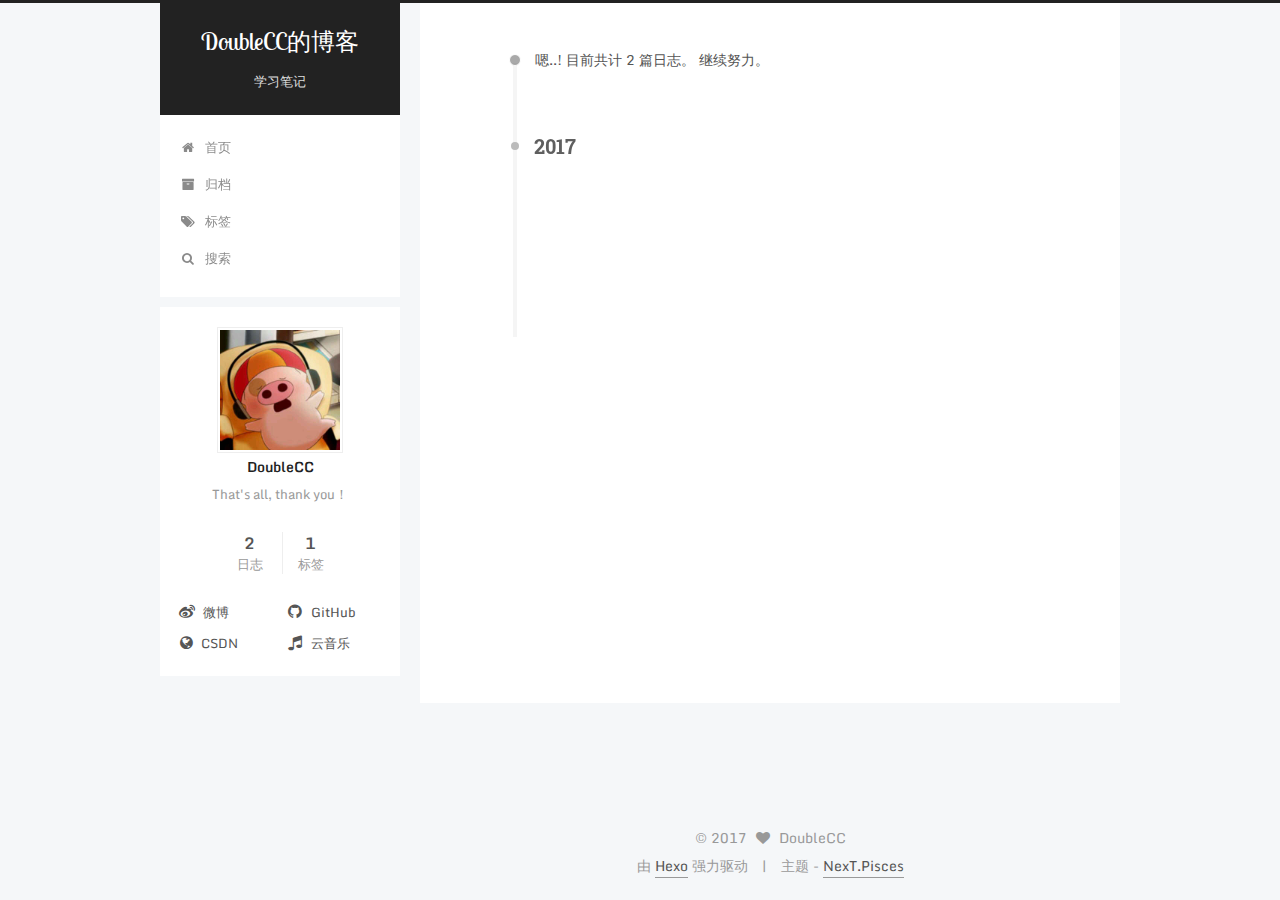
<file: archives/index.html>
<!doctype html>



  


<html class="theme-next pisces use-motion" lang="zh-Hans">
<head>
  <meta charset="UTF-8"/>
<meta http-equiv="X-UA-Compatible" content="IE=edge" />
<meta name="viewport" content="width=device-width, initial-scale=1, maximum-scale=1"/>



<meta http-equiv="Cache-Control" content="no-transform" />
<meta http-equiv="Cache-Control" content="no-siteapp" />












  
  
  <link href="/lib/fancybox/source/jquery.fancybox.css?v=2.1.5" rel="stylesheet" type="text/css" />




  
  
  
  

  
    
    
  

  
    
      
    

    
  

  

  
    
      
    

    
  

  
    
      
    

    
  

  
    
    
    <link href="//fonts.googleapis.com/css?family=Monda:300,300italic,400,400italic,700,700italic|Roboto Slab:300,300italic,400,400italic,700,700italic|Lobster Two:300,300italic,400,400italic,700,700italic|PT Mono:300,300italic,400,400italic,700,700italic&subset=latin,latin-ext" rel="stylesheet" type="text/css">
  






<link href="/lib/font-awesome/css/font-awesome.min.css?v=4.6.2" rel="stylesheet" type="text/css" />

<link href="/css/main.css?v=5.1.0" rel="stylesheet" type="text/css" />


  <meta name="keywords" content="Hexo, NexT" />








  <link rel="shortcut icon" type="image/x-icon" href="/favicon.ico?v=5.1.0" />






<meta name="description" content="That&apos;s all, thank you！">
<meta property="og:type" content="website">
<meta property="og:title" content="DoubleCC的博客">
<meta property="og:url" content="http://ionetwogo.github.io/archives/index.html">
<meta property="og:site_name" content="DoubleCC的博客">
<meta property="og:description" content="That&apos;s all, thank you！">
<meta name="twitter:card" content="summary">
<meta name="twitter:title" content="DoubleCC的博客">
<meta name="twitter:description" content="That&apos;s all, thank you！">



<script type="text/javascript" id="hexo.configurations">
  var NexT = window.NexT || {};
  var CONFIG = {
    root: '/',
    scheme: 'Pisces',
    sidebar: {"position":"left","display":"post"},
    fancybox: true,
    motion: true,
    duoshuo: {
      userId: '0',
      author: '博主'
    },
    algolia: {
      applicationID: '',
      apiKey: '',
      indexName: '',
      hits: {"per_page":10},
      labels: {"input_placeholder":"Search for Posts","hits_empty":"We didn't find any results for the search: ${query}","hits_stats":"${hits} results found in ${time} ms"}
    }
  };
</script>



  <link rel="canonical" href="http://ionetwogo.github.io/archives/"/>





  <title> 归档 | DoubleCC的博客 </title>
</head>

<body itemscope itemtype="http://schema.org/WebPage" lang="zh-Hans">

  



  <script type="text/javascript">
    var _hmt = _hmt || [];
    (function() {
      var hm = document.createElement("script");
      hm.src = "https://hm.baidu.com/hm.js?d077deb78e549871ae07b5ae8c81b0bd";
      var s = document.getElementsByTagName("script")[0];
      s.parentNode.insertBefore(hm, s);
    })();
  </script>








  
  
    
  

  <div class="container one-collumn sidebar-position-left  page-archive  ">
    <div class="headband"></div>

    <header id="header" class="header" itemscope itemtype="http://schema.org/WPHeader">
      <div class="header-inner"><div class="site-meta ">
  

  <div class="custom-logo-site-title">
    <a href="/"  class="brand" rel="start">
      <span class="logo-line-before"><i></i></span>
      <span class="site-title">DoubleCC的博客</span>
      <span class="logo-line-after"><i></i></span>
    </a>
  </div>
    
      <p class="site-subtitle">学习笔记</p>
    
</div>

<div class="site-nav-toggle">
  <button>
    <span class="btn-bar"></span>
    <span class="btn-bar"></span>
    <span class="btn-bar"></span>
  </button>
</div>

<nav class="site-nav">
  

  
    <ul id="menu" class="menu">
      
        
        <li class="menu-item menu-item-home">
          <a href="/" rel="section">
            
              <i class="menu-item-icon fa fa-fw fa-home"></i> <br />
            
            首页
          </a>
        </li>
      
        
        <li class="menu-item menu-item-archives">
          <a href="/archives" rel="section">
            
              <i class="menu-item-icon fa fa-fw fa-archive"></i> <br />
            
            归档
          </a>
        </li>
      
        
        <li class="menu-item menu-item-tags">
          <a href="/tags" rel="section">
            
              <i class="menu-item-icon fa fa-fw fa-tags"></i> <br />
            
            标签
          </a>
        </li>
      

      
        <li class="menu-item menu-item-search">
          
            <a href="javascript:;" class="popup-trigger">
          
            
              <i class="menu-item-icon fa fa-search fa-fw"></i> <br />
            
            搜索
          </a>
        </li>
      
    </ul>
  

  
    <div class="site-search">
      
  <div class="popup">
 <span class="search-icon fa fa-search"></span>
 <input type="text" id="local-search-input">
 <div id="local-search-result"></div>
 <span class="popup-btn-close">close</span>
</div>


    </div>
  
</nav>



 </div>
    </header>

    <main id="main" class="main">
      <div class="main-inner">
        <div class="content-wrap">
          <div id="content" class="content">
            

  <section id="posts" class="posts-collapse">
    <span class="archive-move-on"></span>

    <span class="archive-page-counter">
      
      
      
        
      
      嗯..! 目前共计 2 篇日志。 继续努力。
    </span>

    

      
      
      

      
        
        <div class="collection-title">
          <h2 class="archive-year motion-element" id="archive-year-2017">2017</h2>
        </div>
      
      

      

  <article class="post post-type-normal" itemscope itemtype="http://schema.org/Article">
    <header class="post-header">

      <h1 class="post-title">
        
            <a class="post-title-link" href="/2017/01/15/使用Hexo创建博客/" itemprop="url">
              
                <span itemprop="name">使用Hexo创建博客</span>
              
            </a>
        
      </h1>

      <div class="post-meta">
        <time class="post-time" itemprop="dateCreated"
              datetime="2017-01-15T15:58:15+08:00"
              content="2017-01-15" >
          01-15
        </time>
      </div>

    </header>
  </article>



    

      
      
      

      
      

      

  <article class="post post-type-normal" itemscope itemtype="http://schema.org/Article">
    <header class="post-header">

      <h1 class="post-title">
        
            <a class="post-title-link" href="/2017/01/14/hello-world/" itemprop="url">
              
                <span itemprop="name">Hello World</span>
              
            </a>
        
      </h1>

      <div class="post-meta">
        <time class="post-time" itemprop="dateCreated"
              datetime="2017-01-14T12:14:42+08:00"
              content="2017-01-14" >
          01-14
        </time>
      </div>

    </header>
  </article>



    

  </section>

  


          
          </div>
          


          

        </div>
        
          
  
  <div class="sidebar-toggle">
    <div class="sidebar-toggle-line-wrap">
      <span class="sidebar-toggle-line sidebar-toggle-line-first"></span>
      <span class="sidebar-toggle-line sidebar-toggle-line-middle"></span>
      <span class="sidebar-toggle-line sidebar-toggle-line-last"></span>
    </div>
  </div>

  <aside id="sidebar" class="sidebar">
    <div class="sidebar-inner">

      

      

      <section class="site-overview sidebar-panel sidebar-panel-active">
        <div class="site-author motion-element" itemprop="author" itemscope itemtype="http://schema.org/Person">
          <img class="site-author-image" itemprop="image"
               src="/uploads/avatar.jpg"
               alt="DoubleCC" />
          <p class="site-author-name" itemprop="name">DoubleCC</p>
          <p class="site-description motion-element" itemprop="description">That's all, thank you！</p>
        </div>
        <nav class="site-state motion-element">
        
          
            <div class="site-state-item site-state-posts">
              <a href="/archives">
                <span class="site-state-item-count">2</span>
                <span class="site-state-item-name">日志</span>
              </a>
            </div>
          

          

          
            <div class="site-state-item site-state-tags">
              <a href="/tags">
                <span class="site-state-item-count">1</span>
                <span class="site-state-item-name">标签</span>
              </a>
            </div>
          

        </nav>

        

        <div class="links-of-author motion-element">
          
            
              <span class="links-of-author-item">
                <a href="http://weibo.com/u/2814270121" target="_blank" title="微博">
                  
                    <i class="fa fa-fw fa-weibo"></i>
                  
                  微博
                </a>
              </span>
            
              <span class="links-of-author-item">
                <a href="https://github.com/ionetwogo" target="_blank" title="GitHub">
                  
                    <i class="fa fa-fw fa-github"></i>
                  
                  GitHub
                </a>
              </span>
            
              <span class="links-of-author-item">
                <a href="http://blog.csdn.net/qq_15128547" target="_blank" title="CSDN">
                  
                    <i class="fa fa-fw fa-globe"></i>
                  
                  CSDN
                </a>
              </span>
            
              <span class="links-of-author-item">
                <a href="http://music.163.com/#/user/home?id=42476292" target="_blank" title="云音乐">
                  
                    <i class="fa fa-fw fa-music"></i>
                  
                  云音乐
                </a>
              </span>
            
          
        </div>

        
        

        
        

        


      </section>

      

    </div>
  </aside>


        
      </div>
    </main>

    <footer id="footer" class="footer">
      <div class="footer-inner">
        <div class="copyright" >
  
  &copy; 
  <span itemprop="copyrightYear">2017</span>
  <span class="with-love">
    <i class="fa fa-heart"></i>
  </span>
  <span class="author" itemprop="copyrightHolder">DoubleCC</span>
</div>


<div class="powered-by">
  由 <a class="theme-link" href="https://hexo.io">Hexo</a> 强力驱动
</div>

<div class="theme-info">
  主题 -
  <a class="theme-link" href="https://github.com/iissnan/hexo-theme-next">
    NexT.Pisces
  </a>
</div>


        

        
      </div>
    </footer>

    <div class="back-to-top">
      <i class="fa fa-arrow-up"></i>
    </div>
  </div>

  

<script type="text/javascript">
  if (Object.prototype.toString.call(window.Promise) !== '[object Function]') {
    window.Promise = null;
  }
</script>









  




  
  <script type="text/javascript" src="/lib/jquery/index.js?v=2.1.3"></script>

  
  <script type="text/javascript" src="/lib/fastclick/lib/fastclick.min.js?v=1.0.6"></script>

  
  <script type="text/javascript" src="/lib/jquery_lazyload/jquery.lazyload.js?v=1.9.7"></script>

  
  <script type="text/javascript" src="/lib/velocity/velocity.min.js?v=1.2.1"></script>

  
  <script type="text/javascript" src="/lib/velocity/velocity.ui.min.js?v=1.2.1"></script>

  
  <script type="text/javascript" src="/lib/fancybox/source/jquery.fancybox.pack.js?v=2.1.5"></script>


  


  <script type="text/javascript" src="/js/src/utils.js?v=5.1.0"></script>

  <script type="text/javascript" src="/js/src/motion.js?v=5.1.0"></script>



  
  


  <script type="text/javascript" src="/js/src/affix.js?v=5.1.0"></script>

  <script type="text/javascript" src="/js/src/schemes/pisces.js?v=5.1.0"></script>



  
  
    <script type="text/javascript" id="motion.page.archive">
      $('.archive-year').velocity('transition.slideLeftIn');
    </script>
  


  


  <script type="text/javascript" src="/js/src/bootstrap.js?v=5.1.0"></script>



  

  
    
  

  <script type="text/javascript">
    var duoshuoQuery = {short_name:"doublecc"};
    (function() {
      var ds = document.createElement('script');
      ds.type = 'text/javascript';ds.async = true;
      ds.id = 'duoshuo-script';
      ds.src = (document.location.protocol == 'https:' ? 'https:' : 'http:') + '//static.duoshuo.com/embed.js';
      ds.charset = 'UTF-8';
      (document.getElementsByTagName('head')[0]
      || document.getElementsByTagName('body')[0]).appendChild(ds);
    })();
  </script>

  
    
    
    <script src="/lib/ua-parser-js/dist/ua-parser.min.js?v=0.7.9"></script>
    <script src="/js/src/hook-duoshuo.js"></script>
  












  
  
  <script type="text/javascript">
    // Popup Window;
    var isfetched = false;
    // Search DB path;
    var search_path = "search.xml";
    if (search_path.length == 0) {
      search_path = "search.xml";
    }
    var path = "/" + search_path;
    // monitor main search box;

    function proceedsearch() {
      $("body").append('<div class="popoverlay">').css('overflow', 'hidden');
      $('.popup').toggle();
    }
    // search function;
    var searchFunc = function(path, search_id, content_id) {
      'use strict';
      $.ajax({
        url: path,
        dataType: "xml",
        async: true,
        success: function( xmlResponse ) {
          // get the contents from search data
          isfetched = true;
          $('.popup').detach().appendTo('.header-inner');
          var datas = $( "entry", xmlResponse ).map(function() {
            return {
              title: $( "title", this ).text(),
              content: $("content",this).text(),
              url: $( "url" , this).text()
            };
          }).get();
          var $input = document.getElementById(search_id);
          var $resultContent = document.getElementById(content_id);
          $input.addEventListener('input', function(){
            var matchcounts = 0;
            var str='<ul class=\"search-result-list\">';
            var keywords = this.value.trim().toLowerCase().split(/[\s\-]+/);
            $resultContent.innerHTML = "";
            if (this.value.trim().length > 1) {
              // perform local searching
              datas.forEach(function(data) {
                var isMatch = false;
                var content_index = [];
                var data_title = data.title.trim().toLowerCase();
                var data_content = data.content.trim().replace(/<[^>]+>/g,"").toLowerCase();
                var data_url = decodeURIComponent(data.url);
                var index_title = -1;
                var index_content = -1;
                var first_occur = -1;
                // only match artiles with not empty titles and contents
                if(data_title != '') {
                  keywords.forEach(function(keyword, i) {
                    index_title = data_title.indexOf(keyword);
                    index_content = data_content.indexOf(keyword);
                    if( index_title >= 0 || index_content >= 0 ){
                      isMatch = true;
                      if (i == 0) {
                        first_occur = index_content;
                      }
                    }

                  });
                }
                // show search results
                if (isMatch) {
                  matchcounts += 1;
                  str += "<li><a href='"+ data_url +"' class='search-result-title'>"+ data_title +"</a>";
                  var content = data.content.trim().replace(/<[^>]+>/g,"");
                  if (first_occur >= 0) {
                    // cut out 100 characters
                    var start = first_occur - 20;
                    var end = first_occur + 80;
                    if(start < 0){
                      start = 0;
                    }
                    if(start == 0){
                      end = 50;
                    }
                    if(end > content.length){
                      end = content.length;
                    }
                    var match_content = content.substring(start, end);
                    // highlight all keywords
                    keywords.forEach(function(keyword){
                      var regS = new RegExp(keyword, "gi");
                      match_content = match_content.replace(regS, "<b class=\"search-keyword\">"+keyword+"</b>");
                    });

                    str += "<p class=\"search-result\">" + match_content +"...</p>"
                  }
                  str += "</li>";
                }
              })};
            str += "</ul>";
            if (matchcounts == 0) { str = '<div id="no-result"><i class="fa fa-frown-o fa-5x" /></div>' }
            if (keywords == "") { str = '<div id="no-result"><i class="fa fa-search fa-5x" /></div>' }
            $resultContent.innerHTML = str;
          });
          proceedsearch();
        }
      });}

    // handle and trigger popup window;
    $('.popup-trigger').click(function(e) {
      e.stopPropagation();
      if (isfetched == false) {
        searchFunc(path, 'local-search-input', 'local-search-result');
      } else {
        proceedsearch();
      };
    });

    $('.popup-btn-close').click(function(e){
      $('.popup').hide();
      $(".popoverlay").remove();
      $('body').css('overflow', '');
    });
    $('.popup').click(function(e){
      e.stopPropagation();
    });
  </script>


  

  

  
  <script src="https://cdn1.lncld.net/static/js/av-core-mini-0.6.1.js"></script>
  <script>AV.initialize("flwsnFYks6ej7LNaiwm8OQc4-gzGzoHsz", "W1SwCF3DvCTutUDjS1RVi3Ym");</script>
  <script>
    function showTime(Counter) {
      var query = new AV.Query(Counter);
      var entries = [];
      var $visitors = $(".leancloud_visitors");

      $visitors.each(function () {
        entries.push( $(this).attr("id").trim() );
      });

      query.containedIn('url', entries);
      query.find()
        .done(function (results) {
          var COUNT_CONTAINER_REF = '.leancloud-visitors-count';

          if (results.length === 0) {
            $visitors.find(COUNT_CONTAINER_REF).text(0);
            return;
          }

          for (var i = 0; i < results.length; i++) {
            var item = results[i];
            var url = item.get('url');
            var time = item.get('time');
            var element = document.getElementById(url);

            $(element).find(COUNT_CONTAINER_REF).text(time);
          }
          for(var i = 0; i < entries.length; i++) {
            var url = entries[i];
            var element = document.getElementById(url);
            var countSpan = $(element).find(COUNT_CONTAINER_REF);
            if( countSpan.text() == '') {
              countSpan.text(0);
            }
          }
        })
        .fail(function (object, error) {
          console.log("Error: " + error.code + " " + error.message);
        });
    }

    function addCount(Counter) {
      var $visitors = $(".leancloud_visitors");
      var url = $visitors.attr('id').trim();
      var title = $visitors.attr('data-flag-title').trim();
      var query = new AV.Query(Counter);

      query.equalTo("url", url);
      query.find({
        success: function(results) {
          if (results.length > 0) {
            var counter = results[0];
            counter.fetchWhenSave(true);
            counter.increment("time");
            counter.save(null, {
              success: function(counter) {
                var $element = $(document.getElementById(url));
                $element.find('.leancloud-visitors-count').text(counter.get('time'));
              },
              error: function(counter, error) {
                console.log('Failed to save Visitor num, with error message: ' + error.message);
              }
            });
          } else {
            var newcounter = new Counter();
            /* Set ACL */
            var acl = new AV.ACL();
            acl.setPublicReadAccess(true);
            acl.setPublicWriteAccess(true);
            newcounter.setACL(acl);
            /* End Set ACL */
            newcounter.set("title", title);
            newcounter.set("url", url);
            newcounter.set("time", 1);
            newcounter.save(null, {
              success: function(newcounter) {
                var $element = $(document.getElementById(url));
                $element.find('.leancloud-visitors-count').text(newcounter.get('time'));
              },
              error: function(newcounter, error) {
                console.log('Failed to create');
              }
            });
          }
        },
        error: function(error) {
          console.log('Error:' + error.code + " " + error.message);
        }
      });
    }

    $(function() {
      var Counter = AV.Object.extend("Counter");
      if ($('.leancloud_visitors').length == 1) {
        addCount(Counter);
      } else if ($('.post-title-link').length > 1) {
        showTime(Counter);
      }
    });
  </script>



  

  


</body>
</html>
</file>
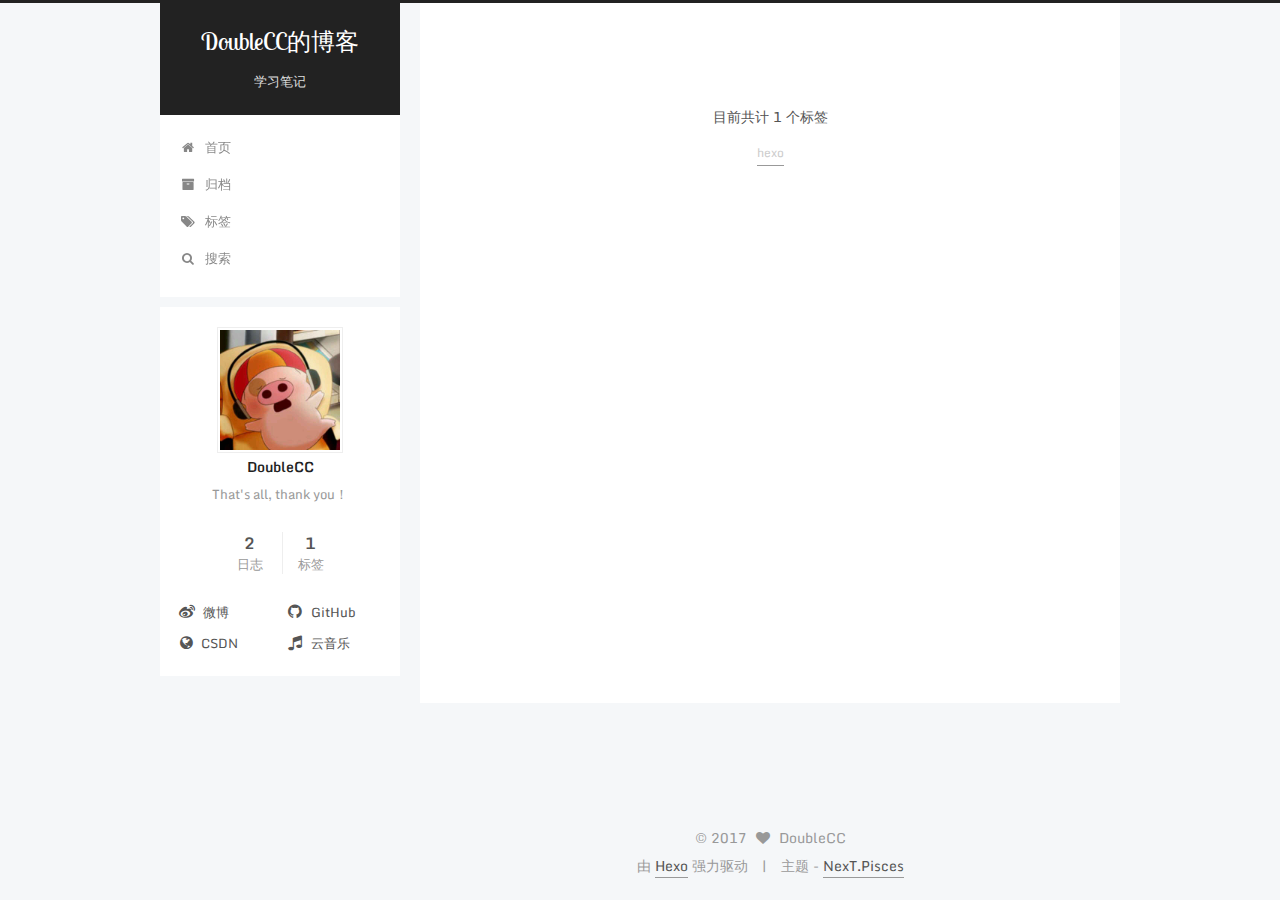
<file: tags/index.html>
<!doctype html>



  


<html class="theme-next pisces use-motion" lang="zh-Hans">
<head>
  <meta charset="UTF-8"/>
<meta http-equiv="X-UA-Compatible" content="IE=edge" />
<meta name="viewport" content="width=device-width, initial-scale=1, maximum-scale=1"/>



<meta http-equiv="Cache-Control" content="no-transform" />
<meta http-equiv="Cache-Control" content="no-siteapp" />












  
  
  <link href="/lib/fancybox/source/jquery.fancybox.css?v=2.1.5" rel="stylesheet" type="text/css" />




  
  
  
  

  
    
    
  

  
    
      
    

    
  

  

  
    
      
    

    
  

  
    
      
    

    
  

  
    
    
    <link href="//fonts.googleapis.com/css?family=Monda:300,300italic,400,400italic,700,700italic|Roboto Slab:300,300italic,400,400italic,700,700italic|Lobster Two:300,300italic,400,400italic,700,700italic|PT Mono:300,300italic,400,400italic,700,700italic&subset=latin,latin-ext" rel="stylesheet" type="text/css">
  






<link href="/lib/font-awesome/css/font-awesome.min.css?v=4.6.2" rel="stylesheet" type="text/css" />

<link href="/css/main.css?v=5.1.0" rel="stylesheet" type="text/css" />


  <meta name="keywords" content="Hexo, NexT" />








  <link rel="shortcut icon" type="image/x-icon" href="/favicon.ico?v=5.1.0" />






<meta name="description" content="That&apos;s all, thank you！">
<meta property="og:type" content="website">
<meta property="og:title" content="DoubleCC的博客">
<meta property="og:url" content="http://ionetwogo.github.io/tags/index.html">
<meta property="og:site_name" content="DoubleCC的博客">
<meta property="og:description" content="That&apos;s all, thank you！">
<meta property="og:updated_time" content="2017-01-16T11:10:20.705Z">
<meta name="twitter:card" content="summary">
<meta name="twitter:title" content="DoubleCC的博客">
<meta name="twitter:description" content="That&apos;s all, thank you！">



<script type="text/javascript" id="hexo.configurations">
  var NexT = window.NexT || {};
  var CONFIG = {
    root: '/',
    scheme: 'Pisces',
    sidebar: {"position":"left","display":"post"},
    fancybox: true,
    motion: true,
    duoshuo: {
      userId: '0',
      author: '博主'
    },
    algolia: {
      applicationID: '',
      apiKey: '',
      indexName: '',
      hits: {"per_page":10},
      labels: {"input_placeholder":"Search for Posts","hits_empty":"We didn't find any results for the search: ${query}","hits_stats":"${hits} results found in ${time} ms"}
    }
  };
</script>



  <link rel="canonical" href="http://ionetwogo.github.io/tags/"/>





  <title>
  

  
    标签 | DoubleCC的博客
  
</title>
</head>

<body itemscope itemtype="http://schema.org/WebPage" lang="zh-Hans">

  



  <script type="text/javascript">
    var _hmt = _hmt || [];
    (function() {
      var hm = document.createElement("script");
      hm.src = "https://hm.baidu.com/hm.js?d077deb78e549871ae07b5ae8c81b0bd";
      var s = document.getElementsByTagName("script")[0];
      s.parentNode.insertBefore(hm, s);
    })();
  </script>








  
  
    
  

  <div class="container one-collumn sidebar-position-left  ">
    <div class="headband"></div>

    <header id="header" class="header" itemscope itemtype="http://schema.org/WPHeader">
      <div class="header-inner"><div class="site-meta ">
  

  <div class="custom-logo-site-title">
    <a href="/"  class="brand" rel="start">
      <span class="logo-line-before"><i></i></span>
      <span class="site-title">DoubleCC的博客</span>
      <span class="logo-line-after"><i></i></span>
    </a>
  </div>
    
      <p class="site-subtitle">学习笔记</p>
    
</div>

<div class="site-nav-toggle">
  <button>
    <span class="btn-bar"></span>
    <span class="btn-bar"></span>
    <span class="btn-bar"></span>
  </button>
</div>

<nav class="site-nav">
  

  
    <ul id="menu" class="menu">
      
        
        <li class="menu-item menu-item-home">
          <a href="/" rel="section">
            
              <i class="menu-item-icon fa fa-fw fa-home"></i> <br />
            
            首页
          </a>
        </li>
      
        
        <li class="menu-item menu-item-archives">
          <a href="/archives" rel="section">
            
              <i class="menu-item-icon fa fa-fw fa-archive"></i> <br />
            
            归档
          </a>
        </li>
      
        
        <li class="menu-item menu-item-tags">
          <a href="/tags" rel="section">
            
              <i class="menu-item-icon fa fa-fw fa-tags"></i> <br />
            
            标签
          </a>
        </li>
      

      
        <li class="menu-item menu-item-search">
          
            <a href="javascript:;" class="popup-trigger">
          
            
              <i class="menu-item-icon fa fa-search fa-fw"></i> <br />
            
            搜索
          </a>
        </li>
      
    </ul>
  

  
    <div class="site-search">
      
  <div class="popup">
 <span class="search-icon fa fa-search"></span>
 <input type="text" id="local-search-input">
 <div id="local-search-result"></div>
 <span class="popup-btn-close">close</span>
</div>


    </div>
  
</nav>



 </div>
    </header>

    <main id="main" class="main">
      <div class="main-inner">
        <div class="content-wrap">
          <div id="content" class="content">
            

  <div id="posts" class="posts-expand">
  <header class="post-header">

	<h2 class="post-title" itemprop="name headline"></h2>



</header>

    
    
      <div class="tag-cloud">
        <div class="tag-cloud-title">
            目前共计 1 个标签
        </div>
        <div class="tag-cloud-tags">
          <a href="/tags/hexo/" style="font-size: 12px; color: #ccc">hexo</a>
        </div>
      </div>
    
  </div>

          
          </div>
          


          
  <div class="comments" id="comments">
    
      <div class="ds-thread" data-thread-key="tags/index.html"
           data-title="" data-url="http://ionetwogo.github.io/tags/index.html">
      </div>
    
  </div>


        </div>
        
          
  
  <div class="sidebar-toggle">
    <div class="sidebar-toggle-line-wrap">
      <span class="sidebar-toggle-line sidebar-toggle-line-first"></span>
      <span class="sidebar-toggle-line sidebar-toggle-line-middle"></span>
      <span class="sidebar-toggle-line sidebar-toggle-line-last"></span>
    </div>
  </div>

  <aside id="sidebar" class="sidebar">
    <div class="sidebar-inner">

      

      

      <section class="site-overview sidebar-panel sidebar-panel-active">
        <div class="site-author motion-element" itemprop="author" itemscope itemtype="http://schema.org/Person">
          <img class="site-author-image" itemprop="image"
               src="/uploads/avatar.jpg"
               alt="DoubleCC" />
          <p class="site-author-name" itemprop="name">DoubleCC</p>
          <p class="site-description motion-element" itemprop="description">That's all, thank you！</p>
        </div>
        <nav class="site-state motion-element">
        
          
            <div class="site-state-item site-state-posts">
              <a href="/archives">
                <span class="site-state-item-count">2</span>
                <span class="site-state-item-name">日志</span>
              </a>
            </div>
          

          

          
            <div class="site-state-item site-state-tags">
              <a href="/tags">
                <span class="site-state-item-count">1</span>
                <span class="site-state-item-name">标签</span>
              </a>
            </div>
          

        </nav>

        

        <div class="links-of-author motion-element">
          
            
              <span class="links-of-author-item">
                <a href="http://weibo.com/u/2814270121" target="_blank" title="微博">
                  
                    <i class="fa fa-fw fa-weibo"></i>
                  
                  微博
                </a>
              </span>
            
              <span class="links-of-author-item">
                <a href="https://github.com/ionetwogo" target="_blank" title="GitHub">
                  
                    <i class="fa fa-fw fa-github"></i>
                  
                  GitHub
                </a>
              </span>
            
              <span class="links-of-author-item">
                <a href="http://blog.csdn.net/qq_15128547" target="_blank" title="CSDN">
                  
                    <i class="fa fa-fw fa-globe"></i>
                  
                  CSDN
                </a>
              </span>
            
              <span class="links-of-author-item">
                <a href="http://music.163.com/#/user/home?id=42476292" target="_blank" title="云音乐">
                  
                    <i class="fa fa-fw fa-music"></i>
                  
                  云音乐
                </a>
              </span>
            
          
        </div>

        
        

        
        

        


      </section>

      

    </div>
  </aside>


        
      </div>
    </main>

    <footer id="footer" class="footer">
      <div class="footer-inner">
        <div class="copyright" >
  
  &copy; 
  <span itemprop="copyrightYear">2017</span>
  <span class="with-love">
    <i class="fa fa-heart"></i>
  </span>
  <span class="author" itemprop="copyrightHolder">DoubleCC</span>
</div>


<div class="powered-by">
  由 <a class="theme-link" href="https://hexo.io">Hexo</a> 强力驱动
</div>

<div class="theme-info">
  主题 -
  <a class="theme-link" href="https://github.com/iissnan/hexo-theme-next">
    NexT.Pisces
  </a>
</div>


        

        
      </div>
    </footer>

    <div class="back-to-top">
      <i class="fa fa-arrow-up"></i>
    </div>
  </div>

  

<script type="text/javascript">
  if (Object.prototype.toString.call(window.Promise) !== '[object Function]') {
    window.Promise = null;
  }
</script>









  




  
  <script type="text/javascript" src="/lib/jquery/index.js?v=2.1.3"></script>

  
  <script type="text/javascript" src="/lib/fastclick/lib/fastclick.min.js?v=1.0.6"></script>

  
  <script type="text/javascript" src="/lib/jquery_lazyload/jquery.lazyload.js?v=1.9.7"></script>

  
  <script type="text/javascript" src="/lib/velocity/velocity.min.js?v=1.2.1"></script>

  
  <script type="text/javascript" src="/lib/velocity/velocity.ui.min.js?v=1.2.1"></script>

  
  <script type="text/javascript" src="/lib/fancybox/source/jquery.fancybox.pack.js?v=2.1.5"></script>


  


  <script type="text/javascript" src="/js/src/utils.js?v=5.1.0"></script>

  <script type="text/javascript" src="/js/src/motion.js?v=5.1.0"></script>



  
  


  <script type="text/javascript" src="/js/src/affix.js?v=5.1.0"></script>

  <script type="text/javascript" src="/js/src/schemes/pisces.js?v=5.1.0"></script>



  

  


  <script type="text/javascript" src="/js/src/bootstrap.js?v=5.1.0"></script>



  

  
    
  

  <script type="text/javascript">
    var duoshuoQuery = {short_name:"doublecc"};
    (function() {
      var ds = document.createElement('script');
      ds.type = 'text/javascript';ds.async = true;
      ds.id = 'duoshuo-script';
      ds.src = (document.location.protocol == 'https:' ? 'https:' : 'http:') + '//static.duoshuo.com/embed.js';
      ds.charset = 'UTF-8';
      (document.getElementsByTagName('head')[0]
      || document.getElementsByTagName('body')[0]).appendChild(ds);
    })();
  </script>

  
    
    
    <script src="/lib/ua-parser-js/dist/ua-parser.min.js?v=0.7.9"></script>
    <script src="/js/src/hook-duoshuo.js"></script>
  












  
  
  <script type="text/javascript">
    // Popup Window;
    var isfetched = false;
    // Search DB path;
    var search_path = "search.xml";
    if (search_path.length == 0) {
      search_path = "search.xml";
    }
    var path = "/" + search_path;
    // monitor main search box;

    function proceedsearch() {
      $("body").append('<div class="popoverlay">').css('overflow', 'hidden');
      $('.popup').toggle();
    }
    // search function;
    var searchFunc = function(path, search_id, content_id) {
      'use strict';
      $.ajax({
        url: path,
        dataType: "xml",
        async: true,
        success: function( xmlResponse ) {
          // get the contents from search data
          isfetched = true;
          $('.popup').detach().appendTo('.header-inner');
          var datas = $( "entry", xmlResponse ).map(function() {
            return {
              title: $( "title", this ).text(),
              content: $("content",this).text(),
              url: $( "url" , this).text()
            };
          }).get();
          var $input = document.getElementById(search_id);
          var $resultContent = document.getElementById(content_id);
          $input.addEventListener('input', function(){
            var matchcounts = 0;
            var str='<ul class=\"search-result-list\">';
            var keywords = this.value.trim().toLowerCase().split(/[\s\-]+/);
            $resultContent.innerHTML = "";
            if (this.value.trim().length > 1) {
              // perform local searching
              datas.forEach(function(data) {
                var isMatch = false;
                var content_index = [];
                var data_title = data.title.trim().toLowerCase();
                var data_content = data.content.trim().replace(/<[^>]+>/g,"").toLowerCase();
                var data_url = decodeURIComponent(data.url);
                var index_title = -1;
                var index_content = -1;
                var first_occur = -1;
                // only match artiles with not empty titles and contents
                if(data_title != '') {
                  keywords.forEach(function(keyword, i) {
                    index_title = data_title.indexOf(keyword);
                    index_content = data_content.indexOf(keyword);
                    if( index_title >= 0 || index_content >= 0 ){
                      isMatch = true;
                      if (i == 0) {
                        first_occur = index_content;
                      }
                    }

                  });
                }
                // show search results
                if (isMatch) {
                  matchcounts += 1;
                  str += "<li><a href='"+ data_url +"' class='search-result-title'>"+ data_title +"</a>";
                  var content = data.content.trim().replace(/<[^>]+>/g,"");
                  if (first_occur >= 0) {
                    // cut out 100 characters
                    var start = first_occur - 20;
                    var end = first_occur + 80;
                    if(start < 0){
                      start = 0;
                    }
                    if(start == 0){
                      end = 50;
                    }
                    if(end > content.length){
                      end = content.length;
                    }
                    var match_content = content.substring(start, end);
                    // highlight all keywords
                    keywords.forEach(function(keyword){
                      var regS = new RegExp(keyword, "gi");
                      match_content = match_content.replace(regS, "<b class=\"search-keyword\">"+keyword+"</b>");
                    });

                    str += "<p class=\"search-result\">" + match_content +"...</p>"
                  }
                  str += "</li>";
                }
              })};
            str += "</ul>";
            if (matchcounts == 0) { str = '<div id="no-result"><i class="fa fa-frown-o fa-5x" /></div>' }
            if (keywords == "") { str = '<div id="no-result"><i class="fa fa-search fa-5x" /></div>' }
            $resultContent.innerHTML = str;
          });
          proceedsearch();
        }
      });}

    // handle and trigger popup window;
    $('.popup-trigger').click(function(e) {
      e.stopPropagation();
      if (isfetched == false) {
        searchFunc(path, 'local-search-input', 'local-search-result');
      } else {
        proceedsearch();
      };
    });

    $('.popup-btn-close').click(function(e){
      $('.popup').hide();
      $(".popoverlay").remove();
      $('body').css('overflow', '');
    });
    $('.popup').click(function(e){
      e.stopPropagation();
    });
  </script>


  

  

  
  <script src="https://cdn1.lncld.net/static/js/av-core-mini-0.6.1.js"></script>
  <script>AV.initialize("flwsnFYks6ej7LNaiwm8OQc4-gzGzoHsz", "W1SwCF3DvCTutUDjS1RVi3Ym");</script>
  <script>
    function showTime(Counter) {
      var query = new AV.Query(Counter);
      var entries = [];
      var $visitors = $(".leancloud_visitors");

      $visitors.each(function () {
        entries.push( $(this).attr("id").trim() );
      });

      query.containedIn('url', entries);
      query.find()
        .done(function (results) {
          var COUNT_CONTAINER_REF = '.leancloud-visitors-count';

          if (results.length === 0) {
            $visitors.find(COUNT_CONTAINER_REF).text(0);
            return;
          }

          for (var i = 0; i < results.length; i++) {
            var item = results[i];
            var url = item.get('url');
            var time = item.get('time');
            var element = document.getElementById(url);

            $(element).find(COUNT_CONTAINER_REF).text(time);
          }
          for(var i = 0; i < entries.length; i++) {
            var url = entries[i];
            var element = document.getElementById(url);
            var countSpan = $(element).find(COUNT_CONTAINER_REF);
            if( countSpan.text() == '') {
              countSpan.text(0);
            }
          }
        })
        .fail(function (object, error) {
          console.log("Error: " + error.code + " " + error.message);
        });
    }

    function addCount(Counter) {
      var $visitors = $(".leancloud_visitors");
      var url = $visitors.attr('id').trim();
      var title = $visitors.attr('data-flag-title').trim();
      var query = new AV.Query(Counter);

      query.equalTo("url", url);
      query.find({
        success: function(results) {
          if (results.length > 0) {
            var counter = results[0];
            counter.fetchWhenSave(true);
            counter.increment("time");
            counter.save(null, {
              success: function(counter) {
                var $element = $(document.getElementById(url));
                $element.find('.leancloud-visitors-count').text(counter.get('time'));
              },
              error: function(counter, error) {
                console.log('Failed to save Visitor num, with error message: ' + error.message);
              }
            });
          } else {
            var newcounter = new Counter();
            /* Set ACL */
            var acl = new AV.ACL();
            acl.setPublicReadAccess(true);
            acl.setPublicWriteAccess(true);
            newcounter.setACL(acl);
            /* End Set ACL */
            newcounter.set("title", title);
            newcounter.set("url", url);
            newcounter.set("time", 1);
            newcounter.save(null, {
              success: function(newcounter) {
                var $element = $(document.getElementById(url));
                $element.find('.leancloud-visitors-count').text(newcounter.get('time'));
              },
              error: function(newcounter, error) {
                console.log('Failed to create');
              }
            });
          }
        },
        error: function(error) {
          console.log('Error:' + error.code + " " + error.message);
        }
      });
    }

    $(function() {
      var Counter = AV.Object.extend("Counter");
      if ($('.leancloud_visitors').length == 1) {
        addCount(Counter);
      } else if ($('.post-title-link').length > 1) {
        showTime(Counter);
      }
    });
  </script>



  

  


</body>
</html>
</file>
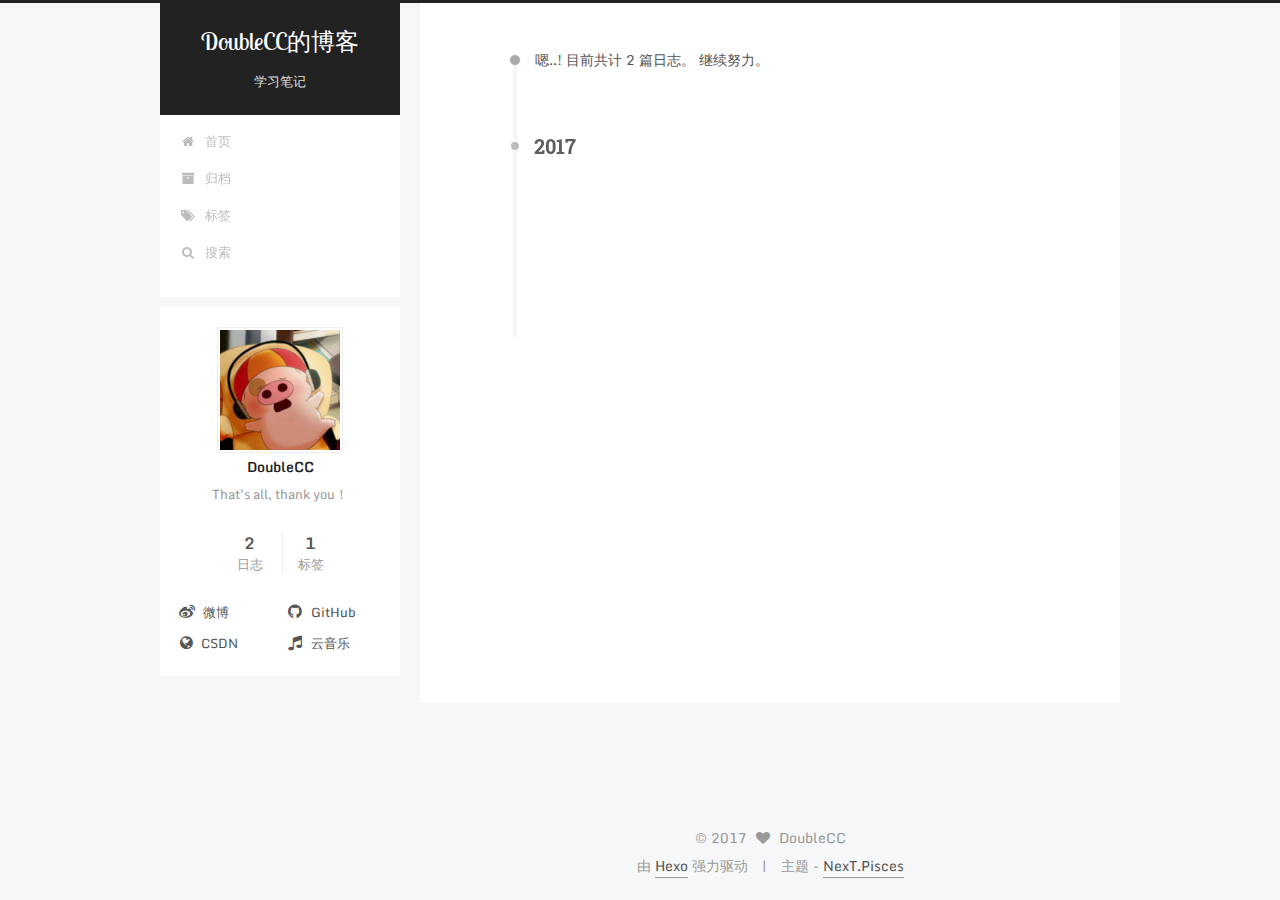
<file: archives/2017/index.html>
<!doctype html>



  


<html class="theme-next pisces use-motion" lang="zh-Hans">
<head>
  <meta charset="UTF-8"/>
<meta http-equiv="X-UA-Compatible" content="IE=edge" />
<meta name="viewport" content="width=device-width, initial-scale=1, maximum-scale=1"/>



<meta http-equiv="Cache-Control" content="no-transform" />
<meta http-equiv="Cache-Control" content="no-siteapp" />












  
  
  <link href="/lib/fancybox/source/jquery.fancybox.css?v=2.1.5" rel="stylesheet" type="text/css" />




  
  
  
  

  
    
    
  

  
    
      
    

    
  

  

  
    
      
    

    
  

  
    
      
    

    
  

  
    
    
    <link href="//fonts.googleapis.com/css?family=Monda:300,300italic,400,400italic,700,700italic|Roboto Slab:300,300italic,400,400italic,700,700italic|Lobster Two:300,300italic,400,400italic,700,700italic|PT Mono:300,300italic,400,400italic,700,700italic&subset=latin,latin-ext" rel="stylesheet" type="text/css">
  






<link href="/lib/font-awesome/css/font-awesome.min.css?v=4.6.2" rel="stylesheet" type="text/css" />

<link href="/css/main.css?v=5.1.0" rel="stylesheet" type="text/css" />


  <meta name="keywords" content="Hexo, NexT" />








  <link rel="shortcut icon" type="image/x-icon" href="/favicon.ico?v=5.1.0" />






<meta name="description" content="That&apos;s all, thank you！">
<meta property="og:type" content="website">
<meta property="og:title" content="DoubleCC的博客">
<meta property="og:url" content="http://ionetwogo.github.io/archives/2017/index.html">
<meta property="og:site_name" content="DoubleCC的博客">
<meta property="og:description" content="That&apos;s all, thank you！">
<meta name="twitter:card" content="summary">
<meta name="twitter:title" content="DoubleCC的博客">
<meta name="twitter:description" content="That&apos;s all, thank you！">



<script type="text/javascript" id="hexo.configurations">
  var NexT = window.NexT || {};
  var CONFIG = {
    root: '/',
    scheme: 'Pisces',
    sidebar: {"position":"left","display":"post"},
    fancybox: true,
    motion: true,
    duoshuo: {
      userId: '0',
      author: '博主'
    },
    algolia: {
      applicationID: '',
      apiKey: '',
      indexName: '',
      hits: {"per_page":10},
      labels: {"input_placeholder":"Search for Posts","hits_empty":"We didn't find any results for the search: ${query}","hits_stats":"${hits} results found in ${time} ms"}
    }
  };
</script>



  <link rel="canonical" href="http://ionetwogo.github.io/archives/2017/"/>





  <title> 归档 | DoubleCC的博客 </title>
</head>

<body itemscope itemtype="http://schema.org/WebPage" lang="zh-Hans">

  



  <script type="text/javascript">
    var _hmt = _hmt || [];
    (function() {
      var hm = document.createElement("script");
      hm.src = "https://hm.baidu.com/hm.js?d077deb78e549871ae07b5ae8c81b0bd";
      var s = document.getElementsByTagName("script")[0];
      s.parentNode.insertBefore(hm, s);
    })();
  </script>








  
  
    
  

  <div class="container one-collumn sidebar-position-left  page-archive  ">
    <div class="headband"></div>

    <header id="header" class="header" itemscope itemtype="http://schema.org/WPHeader">
      <div class="header-inner"><div class="site-meta ">
  

  <div class="custom-logo-site-title">
    <a href="/"  class="brand" rel="start">
      <span class="logo-line-before"><i></i></span>
      <span class="site-title">DoubleCC的博客</span>
      <span class="logo-line-after"><i></i></span>
    </a>
  </div>
    
      <p class="site-subtitle">学习笔记</p>
    
</div>

<div class="site-nav-toggle">
  <button>
    <span class="btn-bar"></span>
    <span class="btn-bar"></span>
    <span class="btn-bar"></span>
  </button>
</div>

<nav class="site-nav">
  

  
    <ul id="menu" class="menu">
      
        
        <li class="menu-item menu-item-home">
          <a href="/" rel="section">
            
              <i class="menu-item-icon fa fa-fw fa-home"></i> <br />
            
            首页
          </a>
        </li>
      
        
        <li class="menu-item menu-item-archives">
          <a href="/archives" rel="section">
            
              <i class="menu-item-icon fa fa-fw fa-archive"></i> <br />
            
            归档
          </a>
        </li>
      
        
        <li class="menu-item menu-item-tags">
          <a href="/tags" rel="section">
            
              <i class="menu-item-icon fa fa-fw fa-tags"></i> <br />
            
            标签
          </a>
        </li>
      

      
        <li class="menu-item menu-item-search">
          
            <a href="javascript:;" class="popup-trigger">
          
            
              <i class="menu-item-icon fa fa-search fa-fw"></i> <br />
            
            搜索
          </a>
        </li>
      
    </ul>
  

  
    <div class="site-search">
      
  <div class="popup">
 <span class="search-icon fa fa-search"></span>
 <input type="text" id="local-search-input">
 <div id="local-search-result"></div>
 <span class="popup-btn-close">close</span>
</div>


    </div>
  
</nav>



 </div>
    </header>

    <main id="main" class="main">
      <div class="main-inner">
        <div class="content-wrap">
          <div id="content" class="content">
            

  <section id="posts" class="posts-collapse">
    <span class="archive-move-on"></span>

    <span class="archive-page-counter">
      
      
      
        
      
      嗯..! 目前共计 2 篇日志。 继续努力。
    </span>

    

      
      
      

      
        
        <div class="collection-title">
          <h2 class="archive-year motion-element" id="archive-year-2017">2017</h2>
        </div>
      
      

      

  <article class="post post-type-normal" itemscope itemtype="http://schema.org/Article">
    <header class="post-header">

      <h1 class="post-title">
        
            <a class="post-title-link" href="/2017/01/15/使用Hexo创建博客/" itemprop="url">
              
                <span itemprop="name">使用Hexo创建博客</span>
              
            </a>
        
      </h1>

      <div class="post-meta">
        <time class="post-time" itemprop="dateCreated"
              datetime="2017-01-15T15:58:15+08:00"
              content="2017-01-15" >
          01-15
        </time>
      </div>

    </header>
  </article>



    

      
      
      

      
      

      

  <article class="post post-type-normal" itemscope itemtype="http://schema.org/Article">
    <header class="post-header">

      <h1 class="post-title">
        
            <a class="post-title-link" href="/2017/01/14/hello-world/" itemprop="url">
              
                <span itemprop="name">Hello World</span>
              
            </a>
        
      </h1>

      <div class="post-meta">
        <time class="post-time" itemprop="dateCreated"
              datetime="2017-01-14T12:14:42+08:00"
              content="2017-01-14" >
          01-14
        </time>
      </div>

    </header>
  </article>



    

  </section>

  


          
          </div>
          


          

        </div>
        
          
  
  <div class="sidebar-toggle">
    <div class="sidebar-toggle-line-wrap">
      <span class="sidebar-toggle-line sidebar-toggle-line-first"></span>
      <span class="sidebar-toggle-line sidebar-toggle-line-middle"></span>
      <span class="sidebar-toggle-line sidebar-toggle-line-last"></span>
    </div>
  </div>

  <aside id="sidebar" class="sidebar">
    <div class="sidebar-inner">

      

      

      <section class="site-overview sidebar-panel sidebar-panel-active">
        <div class="site-author motion-element" itemprop="author" itemscope itemtype="http://schema.org/Person">
          <img class="site-author-image" itemprop="image"
               src="/uploads/avatar.jpg"
               alt="DoubleCC" />
          <p class="site-author-name" itemprop="name">DoubleCC</p>
          <p class="site-description motion-element" itemprop="description">That's all, thank you！</p>
        </div>
        <nav class="site-state motion-element">
        
          
            <div class="site-state-item site-state-posts">
              <a href="/archives">
                <span class="site-state-item-count">2</span>
                <span class="site-state-item-name">日志</span>
              </a>
            </div>
          

          

          
            <div class="site-state-item site-state-tags">
              <a href="/tags">
                <span class="site-state-item-count">1</span>
                <span class="site-state-item-name">标签</span>
              </a>
            </div>
          

        </nav>

        

        <div class="links-of-author motion-element">
          
            
              <span class="links-of-author-item">
                <a href="http://weibo.com/u/2814270121" target="_blank" title="微博">
                  
                    <i class="fa fa-fw fa-weibo"></i>
                  
                  微博
                </a>
              </span>
            
              <span class="links-of-author-item">
                <a href="https://github.com/ionetwogo" target="_blank" title="GitHub">
                  
                    <i class="fa fa-fw fa-github"></i>
                  
                  GitHub
                </a>
              </span>
            
              <span class="links-of-author-item">
                <a href="http://blog.csdn.net/qq_15128547" target="_blank" title="CSDN">
                  
                    <i class="fa fa-fw fa-globe"></i>
                  
                  CSDN
                </a>
              </span>
            
              <span class="links-of-author-item">
                <a href="http://music.163.com/#/user/home?id=42476292" target="_blank" title="云音乐">
                  
                    <i class="fa fa-fw fa-music"></i>
                  
                  云音乐
                </a>
              </span>
            
          
        </div>

        
        

        
        

        


      </section>

      

    </div>
  </aside>


        
      </div>
    </main>

    <footer id="footer" class="footer">
      <div class="footer-inner">
        <div class="copyright" >
  
  &copy; 
  <span itemprop="copyrightYear">2017</span>
  <span class="with-love">
    <i class="fa fa-heart"></i>
  </span>
  <span class="author" itemprop="copyrightHolder">DoubleCC</span>
</div>


<div class="powered-by">
  由 <a class="theme-link" href="https://hexo.io">Hexo</a> 强力驱动
</div>

<div class="theme-info">
  主题 -
  <a class="theme-link" href="https://github.com/iissnan/hexo-theme-next">
    NexT.Pisces
  </a>
</div>


        

        
      </div>
    </footer>

    <div class="back-to-top">
      <i class="fa fa-arrow-up"></i>
    </div>
  </div>

  

<script type="text/javascript">
  if (Object.prototype.toString.call(window.Promise) !== '[object Function]') {
    window.Promise = null;
  }
</script>









  




  
  <script type="text/javascript" src="/lib/jquery/index.js?v=2.1.3"></script>

  
  <script type="text/javascript" src="/lib/fastclick/lib/fastclick.min.js?v=1.0.6"></script>

  
  <script type="text/javascript" src="/lib/jquery_lazyload/jquery.lazyload.js?v=1.9.7"></script>

  
  <script type="text/javascript" src="/lib/velocity/velocity.min.js?v=1.2.1"></script>

  
  <script type="text/javascript" src="/lib/velocity/velocity.ui.min.js?v=1.2.1"></script>

  
  <script type="text/javascript" src="/lib/fancybox/source/jquery.fancybox.pack.js?v=2.1.5"></script>


  


  <script type="text/javascript" src="/js/src/utils.js?v=5.1.0"></script>

  <script type="text/javascript" src="/js/src/motion.js?v=5.1.0"></script>



  
  


  <script type="text/javascript" src="/js/src/affix.js?v=5.1.0"></script>

  <script type="text/javascript" src="/js/src/schemes/pisces.js?v=5.1.0"></script>



  
  
    <script type="text/javascript" id="motion.page.archive">
      $('.archive-year').velocity('transition.slideLeftIn');
    </script>
  


  


  <script type="text/javascript" src="/js/src/bootstrap.js?v=5.1.0"></script>



  

  
    
  

  <script type="text/javascript">
    var duoshuoQuery = {short_name:"doublecc"};
    (function() {
      var ds = document.createElement('script');
      ds.type = 'text/javascript';ds.async = true;
      ds.id = 'duoshuo-script';
      ds.src = (document.location.protocol == 'https:' ? 'https:' : 'http:') + '//static.duoshuo.com/embed.js';
      ds.charset = 'UTF-8';
      (document.getElementsByTagName('head')[0]
      || document.getElementsByTagName('body')[0]).appendChild(ds);
    })();
  </script>

  
    
    
    <script src="/lib/ua-parser-js/dist/ua-parser.min.js?v=0.7.9"></script>
    <script src="/js/src/hook-duoshuo.js"></script>
  












  
  
  <script type="text/javascript">
    // Popup Window;
    var isfetched = false;
    // Search DB path;
    var search_path = "search.xml";
    if (search_path.length == 0) {
      search_path = "search.xml";
    }
    var path = "/" + search_path;
    // monitor main search box;

    function proceedsearch() {
      $("body").append('<div class="popoverlay">').css('overflow', 'hidden');
      $('.popup').toggle();
    }
    // search function;
    var searchFunc = function(path, search_id, content_id) {
      'use strict';
      $.ajax({
        url: path,
        dataType: "xml",
        async: true,
        success: function( xmlResponse ) {
          // get the contents from search data
          isfetched = true;
          $('.popup').detach().appendTo('.header-inner');
          var datas = $( "entry", xmlResponse ).map(function() {
            return {
              title: $( "title", this ).text(),
              content: $("content",this).text(),
              url: $( "url" , this).text()
            };
          }).get();
          var $input = document.getElementById(search_id);
          var $resultContent = document.getElementById(content_id);
          $input.addEventListener('input', function(){
            var matchcounts = 0;
            var str='<ul class=\"search-result-list\">';
            var keywords = this.value.trim().toLowerCase().split(/[\s\-]+/);
            $resultContent.innerHTML = "";
            if (this.value.trim().length > 1) {
              // perform local searching
              datas.forEach(function(data) {
                var isMatch = false;
                var content_index = [];
                var data_title = data.title.trim().toLowerCase();
                var data_content = data.content.trim().replace(/<[^>]+>/g,"").toLowerCase();
                var data_url = decodeURIComponent(data.url);
                var index_title = -1;
                var index_content = -1;
                var first_occur = -1;
                // only match artiles with not empty titles and contents
                if(data_title != '') {
                  keywords.forEach(function(keyword, i) {
                    index_title = data_title.indexOf(keyword);
                    index_content = data_content.indexOf(keyword);
                    if( index_title >= 0 || index_content >= 0 ){
                      isMatch = true;
                      if (i == 0) {
                        first_occur = index_content;
                      }
                    }

                  });
                }
                // show search results
                if (isMatch) {
                  matchcounts += 1;
                  str += "<li><a href='"+ data_url +"' class='search-result-title'>"+ data_title +"</a>";
                  var content = data.content.trim().replace(/<[^>]+>/g,"");
                  if (first_occur >= 0) {
                    // cut out 100 characters
                    var start = first_occur - 20;
                    var end = first_occur + 80;
                    if(start < 0){
                      start = 0;
                    }
                    if(start == 0){
                      end = 50;
                    }
                    if(end > content.length){
                      end = content.length;
                    }
                    var match_content = content.substring(start, end);
                    // highlight all keywords
                    keywords.forEach(function(keyword){
                      var regS = new RegExp(keyword, "gi");
                      match_content = match_content.replace(regS, "<b class=\"search-keyword\">"+keyword+"</b>");
                    });

                    str += "<p class=\"search-result\">" + match_content +"...</p>"
                  }
                  str += "</li>";
                }
              })};
            str += "</ul>";
            if (matchcounts == 0) { str = '<div id="no-result"><i class="fa fa-frown-o fa-5x" /></div>' }
            if (keywords == "") { str = '<div id="no-result"><i class="fa fa-search fa-5x" /></div>' }
            $resultContent.innerHTML = str;
          });
          proceedsearch();
        }
      });}

    // handle and trigger popup window;
    $('.popup-trigger').click(function(e) {
      e.stopPropagation();
      if (isfetched == false) {
        searchFunc(path, 'local-search-input', 'local-search-result');
      } else {
        proceedsearch();
      };
    });

    $('.popup-btn-close').click(function(e){
      $('.popup').hide();
      $(".popoverlay").remove();
      $('body').css('overflow', '');
    });
    $('.popup').click(function(e){
      e.stopPropagation();
    });
  </script>


  

  

  
  <script src="https://cdn1.lncld.net/static/js/av-core-mini-0.6.1.js"></script>
  <script>AV.initialize("flwsnFYks6ej7LNaiwm8OQc4-gzGzoHsz", "W1SwCF3DvCTutUDjS1RVi3Ym");</script>
  <script>
    function showTime(Counter) {
      var query = new AV.Query(Counter);
      var entries = [];
      var $visitors = $(".leancloud_visitors");

      $visitors.each(function () {
        entries.push( $(this).attr("id").trim() );
      });

      query.containedIn('url', entries);
      query.find()
        .done(function (results) {
          var COUNT_CONTAINER_REF = '.leancloud-visitors-count';

          if (results.length === 0) {
            $visitors.find(COUNT_CONTAINER_REF).text(0);
            return;
          }

          for (var i = 0; i < results.length; i++) {
            var item = results[i];
            var url = item.get('url');
            var time = item.get('time');
            var element = document.getElementById(url);

            $(element).find(COUNT_CONTAINER_REF).text(time);
          }
          for(var i = 0; i < entries.length; i++) {
            var url = entries[i];
            var element = document.getElementById(url);
            var countSpan = $(element).find(COUNT_CONTAINER_REF);
            if( countSpan.text() == '') {
              countSpan.text(0);
            }
          }
        })
        .fail(function (object, error) {
          console.log("Error: " + error.code + " " + error.message);
        });
    }

    function addCount(Counter) {
      var $visitors = $(".leancloud_visitors");
      var url = $visitors.attr('id').trim();
      var title = $visitors.attr('data-flag-title').trim();
      var query = new AV.Query(Counter);

      query.equalTo("url", url);
      query.find({
        success: function(results) {
          if (results.length > 0) {
            var counter = results[0];
            counter.fetchWhenSave(true);
            counter.increment("time");
            counter.save(null, {
              success: function(counter) {
                var $element = $(document.getElementById(url));
                $element.find('.leancloud-visitors-count').text(counter.get('time'));
              },
              error: function(counter, error) {
                console.log('Failed to save Visitor num, with error message: ' + error.message);
              }
            });
          } else {
            var newcounter = new Counter();
            /* Set ACL */
            var acl = new AV.ACL();
            acl.setPublicReadAccess(true);
            acl.setPublicWriteAccess(true);
            newcounter.setACL(acl);
            /* End Set ACL */
            newcounter.set("title", title);
            newcounter.set("url", url);
            newcounter.set("time", 1);
            newcounter.save(null, {
              success: function(newcounter) {
                var $element = $(document.getElementById(url));
                $element.find('.leancloud-visitors-count').text(newcounter.get('time'));
              },
              error: function(newcounter, error) {
                console.log('Failed to create');
              }
            });
          }
        },
        error: function(error) {
          console.log('Error:' + error.code + " " + error.message);
        }
      });
    }

    $(function() {
      var Counter = AV.Object.extend("Counter");
      if ($('.leancloud_visitors').length == 1) {
        addCount(Counter);
      } else if ($('.post-title-link').length > 1) {
        showTime(Counter);
      }
    });
  </script>



  

  


</body>
</html>
</file>
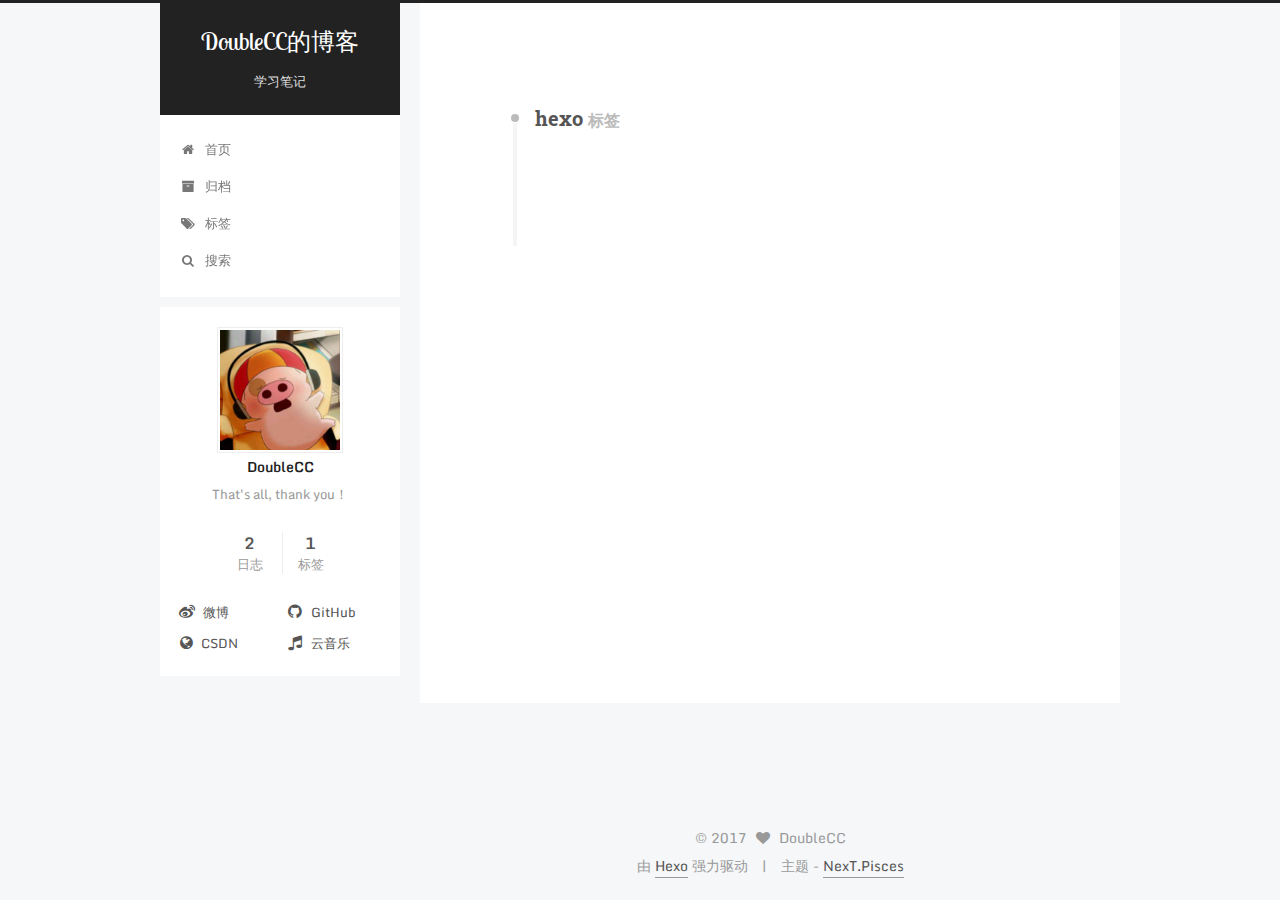
<file: tags/hexo/index.html>
<!doctype html>



  


<html class="theme-next pisces use-motion" lang="zh-Hans">
<head>
  <meta charset="UTF-8"/>
<meta http-equiv="X-UA-Compatible" content="IE=edge" />
<meta name="viewport" content="width=device-width, initial-scale=1, maximum-scale=1"/>



<meta http-equiv="Cache-Control" content="no-transform" />
<meta http-equiv="Cache-Control" content="no-siteapp" />












  
  
  <link href="/lib/fancybox/source/jquery.fancybox.css?v=2.1.5" rel="stylesheet" type="text/css" />




  
  
  
  

  
    
    
  

  
    
      
    

    
  

  

  
    
      
    

    
  

  
    
      
    

    
  

  
    
    
    <link href="//fonts.googleapis.com/css?family=Monda:300,300italic,400,400italic,700,700italic|Roboto Slab:300,300italic,400,400italic,700,700italic|Lobster Two:300,300italic,400,400italic,700,700italic|PT Mono:300,300italic,400,400italic,700,700italic&subset=latin,latin-ext" rel="stylesheet" type="text/css">
  






<link href="/lib/font-awesome/css/font-awesome.min.css?v=4.6.2" rel="stylesheet" type="text/css" />

<link href="/css/main.css?v=5.1.0" rel="stylesheet" type="text/css" />


  <meta name="keywords" content="Hexo, NexT" />








  <link rel="shortcut icon" type="image/x-icon" href="/favicon.ico?v=5.1.0" />






<meta name="description" content="That&apos;s all, thank you！">
<meta property="og:type" content="website">
<meta property="og:title" content="DoubleCC的博客">
<meta property="og:url" content="http://ionetwogo.github.io/tags/hexo/index.html">
<meta property="og:site_name" content="DoubleCC的博客">
<meta property="og:description" content="That&apos;s all, thank you！">
<meta name="twitter:card" content="summary">
<meta name="twitter:title" content="DoubleCC的博客">
<meta name="twitter:description" content="That&apos;s all, thank you！">



<script type="text/javascript" id="hexo.configurations">
  var NexT = window.NexT || {};
  var CONFIG = {
    root: '/',
    scheme: 'Pisces',
    sidebar: {"position":"left","display":"post"},
    fancybox: true,
    motion: true,
    duoshuo: {
      userId: '0',
      author: '博主'
    },
    algolia: {
      applicationID: '',
      apiKey: '',
      indexName: '',
      hits: {"per_page":10},
      labels: {"input_placeholder":"Search for Posts","hits_empty":"We didn't find any results for the search: ${query}","hits_stats":"${hits} results found in ${time} ms"}
    }
  };
</script>



  <link rel="canonical" href="http://ionetwogo.github.io/tags/hexo/"/>





  <title> 标签: hexo | DoubleCC的博客 </title>
</head>

<body itemscope itemtype="http://schema.org/WebPage" lang="zh-Hans">

  



  <script type="text/javascript">
    var _hmt = _hmt || [];
    (function() {
      var hm = document.createElement("script");
      hm.src = "https://hm.baidu.com/hm.js?d077deb78e549871ae07b5ae8c81b0bd";
      var s = document.getElementsByTagName("script")[0];
      s.parentNode.insertBefore(hm, s);
    })();
  </script>








  
  
    
  

  <div class="container one-collumn sidebar-position-left  ">
    <div class="headband"></div>

    <header id="header" class="header" itemscope itemtype="http://schema.org/WPHeader">
      <div class="header-inner"><div class="site-meta ">
  

  <div class="custom-logo-site-title">
    <a href="/"  class="brand" rel="start">
      <span class="logo-line-before"><i></i></span>
      <span class="site-title">DoubleCC的博客</span>
      <span class="logo-line-after"><i></i></span>
    </a>
  </div>
    
      <p class="site-subtitle">学习笔记</p>
    
</div>

<div class="site-nav-toggle">
  <button>
    <span class="btn-bar"></span>
    <span class="btn-bar"></span>
    <span class="btn-bar"></span>
  </button>
</div>

<nav class="site-nav">
  

  
    <ul id="menu" class="menu">
      
        
        <li class="menu-item menu-item-home">
          <a href="/" rel="section">
            
              <i class="menu-item-icon fa fa-fw fa-home"></i> <br />
            
            首页
          </a>
        </li>
      
        
        <li class="menu-item menu-item-archives">
          <a href="/archives" rel="section">
            
              <i class="menu-item-icon fa fa-fw fa-archive"></i> <br />
            
            归档
          </a>
        </li>
      
        
        <li class="menu-item menu-item-tags">
          <a href="/tags" rel="section">
            
              <i class="menu-item-icon fa fa-fw fa-tags"></i> <br />
            
            标签
          </a>
        </li>
      

      
        <li class="menu-item menu-item-search">
          
            <a href="javascript:;" class="popup-trigger">
          
            
              <i class="menu-item-icon fa fa-search fa-fw"></i> <br />
            
            搜索
          </a>
        </li>
      
    </ul>
  

  
    <div class="site-search">
      
  <div class="popup">
 <span class="search-icon fa fa-search"></span>
 <input type="text" id="local-search-input">
 <div id="local-search-result"></div>
 <span class="popup-btn-close">close</span>
</div>


    </div>
  
</nav>



 </div>
    </header>

    <main id="main" class="main">
      <div class="main-inner">
        <div class="content-wrap">
          <div id="content" class="content">
            

  <div id="posts" class="posts-collapse">
    <div class="collection-title">
      <h2 >
        hexo
        <small>标签</small>
      </h2>
    </div>

    
      

  <article class="post post-type-normal" itemscope itemtype="http://schema.org/Article">
    <header class="post-header">

      <h1 class="post-title">
        
            <a class="post-title-link" href="/2017/01/15/使用Hexo创建博客/" itemprop="url">
              
                <span itemprop="name">使用Hexo创建博客</span>
              
            </a>
        
      </h1>

      <div class="post-meta">
        <time class="post-time" itemprop="dateCreated"
              datetime="2017-01-15T15:58:15+08:00"
              content="2017-01-15" >
          01-15
        </time>
      </div>

    </header>
  </article>


    
  </div>

  

          
          </div>
          


          

        </div>
        
          
  
  <div class="sidebar-toggle">
    <div class="sidebar-toggle-line-wrap">
      <span class="sidebar-toggle-line sidebar-toggle-line-first"></span>
      <span class="sidebar-toggle-line sidebar-toggle-line-middle"></span>
      <span class="sidebar-toggle-line sidebar-toggle-line-last"></span>
    </div>
  </div>

  <aside id="sidebar" class="sidebar">
    <div class="sidebar-inner">

      

      

      <section class="site-overview sidebar-panel sidebar-panel-active">
        <div class="site-author motion-element" itemprop="author" itemscope itemtype="http://schema.org/Person">
          <img class="site-author-image" itemprop="image"
               src="/uploads/avatar.jpg"
               alt="DoubleCC" />
          <p class="site-author-name" itemprop="name">DoubleCC</p>
          <p class="site-description motion-element" itemprop="description">That's all, thank you！</p>
        </div>
        <nav class="site-state motion-element">
        
          
            <div class="site-state-item site-state-posts">
              <a href="/archives">
                <span class="site-state-item-count">2</span>
                <span class="site-state-item-name">日志</span>
              </a>
            </div>
          

          

          
            <div class="site-state-item site-state-tags">
              <a href="/tags">
                <span class="site-state-item-count">1</span>
                <span class="site-state-item-name">标签</span>
              </a>
            </div>
          

        </nav>

        

        <div class="links-of-author motion-element">
          
            
              <span class="links-of-author-item">
                <a href="http://weibo.com/u/2814270121" target="_blank" title="微博">
                  
                    <i class="fa fa-fw fa-weibo"></i>
                  
                  微博
                </a>
              </span>
            
              <span class="links-of-author-item">
                <a href="https://github.com/ionetwogo" target="_blank" title="GitHub">
                  
                    <i class="fa fa-fw fa-github"></i>
                  
                  GitHub
                </a>
              </span>
            
              <span class="links-of-author-item">
                <a href="http://blog.csdn.net/qq_15128547" target="_blank" title="CSDN">
                  
                    <i class="fa fa-fw fa-globe"></i>
                  
                  CSDN
                </a>
              </span>
            
              <span class="links-of-author-item">
                <a href="http://music.163.com/#/user/home?id=42476292" target="_blank" title="云音乐">
                  
                    <i class="fa fa-fw fa-music"></i>
                  
                  云音乐
                </a>
              </span>
            
          
        </div>

        
        

        
        

        


      </section>

      

    </div>
  </aside>


        
      </div>
    </main>

    <footer id="footer" class="footer">
      <div class="footer-inner">
        <div class="copyright" >
  
  &copy; 
  <span itemprop="copyrightYear">2017</span>
  <span class="with-love">
    <i class="fa fa-heart"></i>
  </span>
  <span class="author" itemprop="copyrightHolder">DoubleCC</span>
</div>


<div class="powered-by">
  由 <a class="theme-link" href="https://hexo.io">Hexo</a> 强力驱动
</div>

<div class="theme-info">
  主题 -
  <a class="theme-link" href="https://github.com/iissnan/hexo-theme-next">
    NexT.Pisces
  </a>
</div>


        

        
      </div>
    </footer>

    <div class="back-to-top">
      <i class="fa fa-arrow-up"></i>
    </div>
  </div>

  

<script type="text/javascript">
  if (Object.prototype.toString.call(window.Promise) !== '[object Function]') {
    window.Promise = null;
  }
</script>









  




  
  <script type="text/javascript" src="/lib/jquery/index.js?v=2.1.3"></script>

  
  <script type="text/javascript" src="/lib/fastclick/lib/fastclick.min.js?v=1.0.6"></script>

  
  <script type="text/javascript" src="/lib/jquery_lazyload/jquery.lazyload.js?v=1.9.7"></script>

  
  <script type="text/javascript" src="/lib/velocity/velocity.min.js?v=1.2.1"></script>

  
  <script type="text/javascript" src="/lib/velocity/velocity.ui.min.js?v=1.2.1"></script>

  
  <script type="text/javascript" src="/lib/fancybox/source/jquery.fancybox.pack.js?v=2.1.5"></script>


  


  <script type="text/javascript" src="/js/src/utils.js?v=5.1.0"></script>

  <script type="text/javascript" src="/js/src/motion.js?v=5.1.0"></script>



  
  


  <script type="text/javascript" src="/js/src/affix.js?v=5.1.0"></script>

  <script type="text/javascript" src="/js/src/schemes/pisces.js?v=5.1.0"></script>



  

  


  <script type="text/javascript" src="/js/src/bootstrap.js?v=5.1.0"></script>



  

  
    
  

  <script type="text/javascript">
    var duoshuoQuery = {short_name:"doublecc"};
    (function() {
      var ds = document.createElement('script');
      ds.type = 'text/javascript';ds.async = true;
      ds.id = 'duoshuo-script';
      ds.src = (document.location.protocol == 'https:' ? 'https:' : 'http:') + '//static.duoshuo.com/embed.js';
      ds.charset = 'UTF-8';
      (document.getElementsByTagName('head')[0]
      || document.getElementsByTagName('body')[0]).appendChild(ds);
    })();
  </script>

  
    
    
    <script src="/lib/ua-parser-js/dist/ua-parser.min.js?v=0.7.9"></script>
    <script src="/js/src/hook-duoshuo.js"></script>
  












  
  
  <script type="text/javascript">
    // Popup Window;
    var isfetched = false;
    // Search DB path;
    var search_path = "search.xml";
    if (search_path.length == 0) {
      search_path = "search.xml";
    }
    var path = "/" + search_path;
    // monitor main search box;

    function proceedsearch() {
      $("body").append('<div class="popoverlay">').css('overflow', 'hidden');
      $('.popup').toggle();
    }
    // search function;
    var searchFunc = function(path, search_id, content_id) {
      'use strict';
      $.ajax({
        url: path,
        dataType: "xml",
        async: true,
        success: function( xmlResponse ) {
          // get the contents from search data
          isfetched = true;
          $('.popup').detach().appendTo('.header-inner');
          var datas = $( "entry", xmlResponse ).map(function() {
            return {
              title: $( "title", this ).text(),
              content: $("content",this).text(),
              url: $( "url" , this).text()
            };
          }).get();
          var $input = document.getElementById(search_id);
          var $resultContent = document.getElementById(content_id);
          $input.addEventListener('input', function(){
            var matchcounts = 0;
            var str='<ul class=\"search-result-list\">';
            var keywords = this.value.trim().toLowerCase().split(/[\s\-]+/);
            $resultContent.innerHTML = "";
            if (this.value.trim().length > 1) {
              // perform local searching
              datas.forEach(function(data) {
                var isMatch = false;
                var content_index = [];
                var data_title = data.title.trim().toLowerCase();
                var data_content = data.content.trim().replace(/<[^>]+>/g,"").toLowerCase();
                var data_url = decodeURIComponent(data.url);
                var index_title = -1;
                var index_content = -1;
                var first_occur = -1;
                // only match artiles with not empty titles and contents
                if(data_title != '') {
                  keywords.forEach(function(keyword, i) {
                    index_title = data_title.indexOf(keyword);
                    index_content = data_content.indexOf(keyword);
                    if( index_title >= 0 || index_content >= 0 ){
                      isMatch = true;
                      if (i == 0) {
                        first_occur = index_content;
                      }
                    }

                  });
                }
                // show search results
                if (isMatch) {
                  matchcounts += 1;
                  str += "<li><a href='"+ data_url +"' class='search-result-title'>"+ data_title +"</a>";
                  var content = data.content.trim().replace(/<[^>]+>/g,"");
                  if (first_occur >= 0) {
                    // cut out 100 characters
                    var start = first_occur - 20;
                    var end = first_occur + 80;
                    if(start < 0){
                      start = 0;
                    }
                    if(start == 0){
                      end = 50;
                    }
                    if(end > content.length){
                      end = content.length;
                    }
                    var match_content = content.substring(start, end);
                    // highlight all keywords
                    keywords.forEach(function(keyword){
                      var regS = new RegExp(keyword, "gi");
                      match_content = match_content.replace(regS, "<b class=\"search-keyword\">"+keyword+"</b>");
                    });

                    str += "<p class=\"search-result\">" + match_content +"...</p>"
                  }
                  str += "</li>";
                }
              })};
            str += "</ul>";
            if (matchcounts == 0) { str = '<div id="no-result"><i class="fa fa-frown-o fa-5x" /></div>' }
            if (keywords == "") { str = '<div id="no-result"><i class="fa fa-search fa-5x" /></div>' }
            $resultContent.innerHTML = str;
          });
          proceedsearch();
        }
      });}

    // handle and trigger popup window;
    $('.popup-trigger').click(function(e) {
      e.stopPropagation();
      if (isfetched == false) {
        searchFunc(path, 'local-search-input', 'local-search-result');
      } else {
        proceedsearch();
      };
    });

    $('.popup-btn-close').click(function(e){
      $('.popup').hide();
      $(".popoverlay").remove();
      $('body').css('overflow', '');
    });
    $('.popup').click(function(e){
      e.stopPropagation();
    });
  </script>


  

  

  
  <script src="https://cdn1.lncld.net/static/js/av-core-mini-0.6.1.js"></script>
  <script>AV.initialize("flwsnFYks6ej7LNaiwm8OQc4-gzGzoHsz", "W1SwCF3DvCTutUDjS1RVi3Ym");</script>
  <script>
    function showTime(Counter) {
      var query = new AV.Query(Counter);
      var entries = [];
      var $visitors = $(".leancloud_visitors");

      $visitors.each(function () {
        entries.push( $(this).attr("id").trim() );
      });

      query.containedIn('url', entries);
      query.find()
        .done(function (results) {
          var COUNT_CONTAINER_REF = '.leancloud-visitors-count';

          if (results.length === 0) {
            $visitors.find(COUNT_CONTAINER_REF).text(0);
            return;
          }

          for (var i = 0; i < results.length; i++) {
            var item = results[i];
            var url = item.get('url');
            var time = item.get('time');
            var element = document.getElementById(url);

            $(element).find(COUNT_CONTAINER_REF).text(time);
          }
          for(var i = 0; i < entries.length; i++) {
            var url = entries[i];
            var element = document.getElementById(url);
            var countSpan = $(element).find(COUNT_CONTAINER_REF);
            if( countSpan.text() == '') {
              countSpan.text(0);
            }
          }
        })
        .fail(function (object, error) {
          console.log("Error: " + error.code + " " + error.message);
        });
    }

    function addCount(Counter) {
      var $visitors = $(".leancloud_visitors");
      var url = $visitors.attr('id').trim();
      var title = $visitors.attr('data-flag-title').trim();
      var query = new AV.Query(Counter);

      query.equalTo("url", url);
      query.find({
        success: function(results) {
          if (results.length > 0) {
            var counter = results[0];
            counter.fetchWhenSave(true);
            counter.increment("time");
            counter.save(null, {
              success: function(counter) {
                var $element = $(document.getElementById(url));
                $element.find('.leancloud-visitors-count').text(counter.get('time'));
              },
              error: function(counter, error) {
                console.log('Failed to save Visitor num, with error message: ' + error.message);
              }
            });
          } else {
            var newcounter = new Counter();
            /* Set ACL */
            var acl = new AV.ACL();
            acl.setPublicReadAccess(true);
            acl.setPublicWriteAccess(true);
            newcounter.setACL(acl);
            /* End Set ACL */
            newcounter.set("title", title);
            newcounter.set("url", url);
            newcounter.set("time", 1);
            newcounter.save(null, {
              success: function(newcounter) {
                var $element = $(document.getElementById(url));
                $element.find('.leancloud-visitors-count').text(newcounter.get('time'));
              },
              error: function(newcounter, error) {
                console.log('Failed to create');
              }
            });
          }
        },
        error: function(error) {
          console.log('Error:' + error.code + " " + error.message);
        }
      });
    }

    $(function() {
      var Counter = AV.Object.extend("Counter");
      if ($('.leancloud_visitors').length == 1) {
        addCount(Counter);
      } else if ($('.post-title-link').length > 1) {
        showTime(Counter);
      }
    });
  </script>



  

  


</body>
</html>
</file>
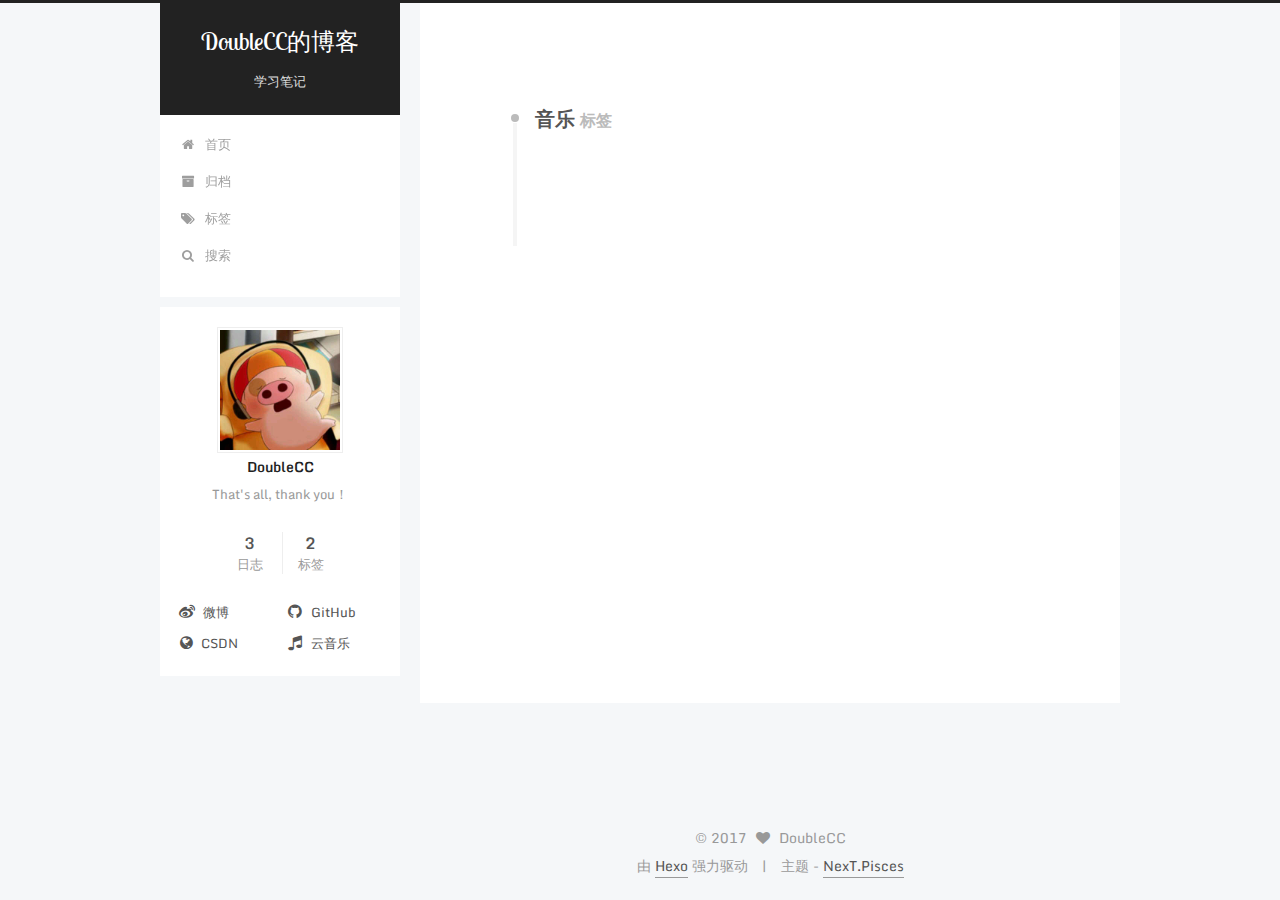
<file: tags/音乐/index.html>
<!doctype html>



  


<html class="theme-next pisces use-motion" lang="zh-Hans">
<head>
  <meta charset="UTF-8"/>
<meta http-equiv="X-UA-Compatible" content="IE=edge" />
<meta name="viewport" content="width=device-width, initial-scale=1, maximum-scale=1"/>



<meta http-equiv="Cache-Control" content="no-transform" />
<meta http-equiv="Cache-Control" content="no-siteapp" />












  
  
  <link href="/lib/fancybox/source/jquery.fancybox.css?v=2.1.5" rel="stylesheet" type="text/css" />




  
  
  
  

  
    
    
  

  
    
      
    

    
  

  

  
    
      
    

    
  

  
    
      
    

    
  

  
    
    
    <link href="//fonts.googleapis.com/css?family=Monda:300,300italic,400,400italic,700,700italic|Roboto Slab:300,300italic,400,400italic,700,700italic|Lobster Two:300,300italic,400,400italic,700,700italic|PT Mono:300,300italic,400,400italic,700,700italic&subset=latin,latin-ext" rel="stylesheet" type="text/css">
  






<link href="/lib/font-awesome/css/font-awesome.min.css?v=4.6.2" rel="stylesheet" type="text/css" />

<link href="/css/main.css?v=5.1.0" rel="stylesheet" type="text/css" />


  <meta name="keywords" content="Hexo, NexT" />








  <link rel="shortcut icon" type="image/x-icon" href="/favicon.ico?v=5.1.0" />






<meta name="description" content="That&apos;s all, thank you！">
<meta property="og:type" content="website">
<meta property="og:title" content="DoubleCC的博客">
<meta property="og:url" content="http://ionetwogo.github.io/tags/音乐/index.html">
<meta property="og:site_name" content="DoubleCC的博客">
<meta property="og:description" content="That&apos;s all, thank you！">
<meta name="twitter:card" content="summary">
<meta name="twitter:title" content="DoubleCC的博客">
<meta name="twitter:description" content="That&apos;s all, thank you！">



<script type="text/javascript" id="hexo.configurations">
  var NexT = window.NexT || {};
  var CONFIG = {
    root: '/',
    scheme: 'Pisces',
    sidebar: {"position":"left","display":"post"},
    fancybox: true,
    motion: true,
    duoshuo: {
      userId: '0',
      author: '博主'
    },
    algolia: {
      applicationID: '',
      apiKey: '',
      indexName: '',
      hits: {"per_page":10},
      labels: {"input_placeholder":"Search for Posts","hits_empty":"We didn't find any results for the search: ${query}","hits_stats":"${hits} results found in ${time} ms"}
    }
  };
</script>



  <link rel="canonical" href="http://ionetwogo.github.io/tags/音乐/"/>





  <title> 标签: 音乐 | DoubleCC的博客 </title>
</head>

<body itemscope itemtype="http://schema.org/WebPage" lang="zh-Hans">

  



  <script type="text/javascript">
    var _hmt = _hmt || [];
    (function() {
      var hm = document.createElement("script");
      hm.src = "https://hm.baidu.com/hm.js?d077deb78e549871ae07b5ae8c81b0bd";
      var s = document.getElementsByTagName("script")[0];
      s.parentNode.insertBefore(hm, s);
    })();
  </script>








  
  
    
  

  <div class="container one-collumn sidebar-position-left  ">
    <div class="headband"></div>

    <header id="header" class="header" itemscope itemtype="http://schema.org/WPHeader">
      <div class="header-inner"><div class="site-meta ">
  

  <div class="custom-logo-site-title">
    <a href="/"  class="brand" rel="start">
      <span class="logo-line-before"><i></i></span>
      <span class="site-title">DoubleCC的博客</span>
      <span class="logo-line-after"><i></i></span>
    </a>
  </div>
    
      <p class="site-subtitle">学习笔记</p>
    
</div>

<div class="site-nav-toggle">
  <button>
    <span class="btn-bar"></span>
    <span class="btn-bar"></span>
    <span class="btn-bar"></span>
  </button>
</div>

<nav class="site-nav">
  

  
    <ul id="menu" class="menu">
      
        
        <li class="menu-item menu-item-home">
          <a href="/" rel="section">
            
              <i class="menu-item-icon fa fa-fw fa-home"></i> <br />
            
            首页
          </a>
        </li>
      
        
        <li class="menu-item menu-item-archives">
          <a href="/archives" rel="section">
            
              <i class="menu-item-icon fa fa-fw fa-archive"></i> <br />
            
            归档
          </a>
        </li>
      
        
        <li class="menu-item menu-item-tags">
          <a href="/tags" rel="section">
            
              <i class="menu-item-icon fa fa-fw fa-tags"></i> <br />
            
            标签
          </a>
        </li>
      

      
        <li class="menu-item menu-item-search">
          
            <a href="javascript:;" class="popup-trigger">
          
            
              <i class="menu-item-icon fa fa-search fa-fw"></i> <br />
            
            搜索
          </a>
        </li>
      
    </ul>
  

  
    <div class="site-search">
      
  <div class="popup">
 <span class="search-icon fa fa-search"></span>
 <input type="text" id="local-search-input">
 <div id="local-search-result"></div>
 <span class="popup-btn-close">close</span>
</div>


    </div>
  
</nav>



 </div>
    </header>

    <main id="main" class="main">
      <div class="main-inner">
        <div class="content-wrap">
          <div id="content" class="content">
            

  <div id="posts" class="posts-collapse">
    <div class="collection-title">
      <h2 >
        音乐
        <small>标签</small>
      </h2>
    </div>

    
      

  <article class="post post-type-normal" itemscope itemtype="http://schema.org/Article">
    <header class="post-header">

      <h1 class="post-title">
        
            <a class="post-title-link" href="/2017/01/16/music1/" itemprop="url">
              
                <span itemprop="name">网易云音乐</span>
              
            </a>
        
      </h1>

      <div class="post-meta">
        <time class="post-time" itemprop="dateCreated"
              datetime="2017-01-16T21:05:49+08:00"
              content="2017-01-16" >
          01-16
        </time>
      </div>

    </header>
  </article>


    
  </div>

  

          
          </div>
          


          

        </div>
        
          
  
  <div class="sidebar-toggle">
    <div class="sidebar-toggle-line-wrap">
      <span class="sidebar-toggle-line sidebar-toggle-line-first"></span>
      <span class="sidebar-toggle-line sidebar-toggle-line-middle"></span>
      <span class="sidebar-toggle-line sidebar-toggle-line-last"></span>
    </div>
  </div>

  <aside id="sidebar" class="sidebar">
    <div class="sidebar-inner">

      

      

      <section class="site-overview sidebar-panel sidebar-panel-active">
        <div class="site-author motion-element" itemprop="author" itemscope itemtype="http://schema.org/Person">
          <img class="site-author-image" itemprop="image"
               src="/uploads/avatar.jpg"
               alt="DoubleCC" />
          <p class="site-author-name" itemprop="name">DoubleCC</p>
          <p class="site-description motion-element" itemprop="description">That's all, thank you！</p>
        </div>
        <nav class="site-state motion-element">
        
          
            <div class="site-state-item site-state-posts">
              <a href="/archives">
                <span class="site-state-item-count">3</span>
                <span class="site-state-item-name">日志</span>
              </a>
            </div>
          

          

          
            <div class="site-state-item site-state-tags">
              <a href="/tags">
                <span class="site-state-item-count">2</span>
                <span class="site-state-item-name">标签</span>
              </a>
            </div>
          

        </nav>

        

        <div class="links-of-author motion-element">
          
            
              <span class="links-of-author-item">
                <a href="http://weibo.com/u/2814270121" target="_blank" title="微博">
                  
                    <i class="fa fa-fw fa-weibo"></i>
                  
                  微博
                </a>
              </span>
            
              <span class="links-of-author-item">
                <a href="https://github.com/ionetwogo" target="_blank" title="GitHub">
                  
                    <i class="fa fa-fw fa-github"></i>
                  
                  GitHub
                </a>
              </span>
            
              <span class="links-of-author-item">
                <a href="http://blog.csdn.net/qq_15128547" target="_blank" title="CSDN">
                  
                    <i class="fa fa-fw fa-globe"></i>
                  
                  CSDN
                </a>
              </span>
            
              <span class="links-of-author-item">
                <a href="http://music.163.com/#/user/home?id=42476292" target="_blank" title="云音乐">
                  
                    <i class="fa fa-fw fa-music"></i>
                  
                  云音乐
                </a>
              </span>
            
          
        </div>

        
        

        
        

        


      </section>

      

    </div>
  </aside>


        
      </div>
    </main>

    <footer id="footer" class="footer">
      <div class="footer-inner">
        <div class="copyright" >
  
  &copy; 
  <span itemprop="copyrightYear">2017</span>
  <span class="with-love">
    <i class="fa fa-heart"></i>
  </span>
  <span class="author" itemprop="copyrightHolder">DoubleCC</span>
</div>


<div class="powered-by">
  由 <a class="theme-link" href="https://hexo.io">Hexo</a> 强力驱动
</div>

<div class="theme-info">
  主题 -
  <a class="theme-link" href="https://github.com/iissnan/hexo-theme-next">
    NexT.Pisces
  </a>
</div>


        

        
      </div>
    </footer>

    <div class="back-to-top">
      <i class="fa fa-arrow-up"></i>
    </div>
  </div>

  

<script type="text/javascript">
  if (Object.prototype.toString.call(window.Promise) !== '[object Function]') {
    window.Promise = null;
  }
</script>









  




  
  <script type="text/javascript" src="/lib/jquery/index.js?v=2.1.3"></script>

  
  <script type="text/javascript" src="/lib/fastclick/lib/fastclick.min.js?v=1.0.6"></script>

  
  <script type="text/javascript" src="/lib/jquery_lazyload/jquery.lazyload.js?v=1.9.7"></script>

  
  <script type="text/javascript" src="/lib/velocity/velocity.min.js?v=1.2.1"></script>

  
  <script type="text/javascript" src="/lib/velocity/velocity.ui.min.js?v=1.2.1"></script>

  
  <script type="text/javascript" src="/lib/fancybox/source/jquery.fancybox.pack.js?v=2.1.5"></script>


  


  <script type="text/javascript" src="/js/src/utils.js?v=5.1.0"></script>

  <script type="text/javascript" src="/js/src/motion.js?v=5.1.0"></script>



  
  


  <script type="text/javascript" src="/js/src/affix.js?v=5.1.0"></script>

  <script type="text/javascript" src="/js/src/schemes/pisces.js?v=5.1.0"></script>



  

  


  <script type="text/javascript" src="/js/src/bootstrap.js?v=5.1.0"></script>



  

  
    
  

  <script type="text/javascript">
    var duoshuoQuery = {short_name:"doublecc"};
    (function() {
      var ds = document.createElement('script');
      ds.type = 'text/javascript';ds.async = true;
      ds.id = 'duoshuo-script';
      ds.src = (document.location.protocol == 'https:' ? 'https:' : 'http:') + '//static.duoshuo.com/embed.js';
      ds.charset = 'UTF-8';
      (document.getElementsByTagName('head')[0]
      || document.getElementsByTagName('body')[0]).appendChild(ds);
    })();
  </script>

  
    
    
    <script src="/lib/ua-parser-js/dist/ua-parser.min.js?v=0.7.9"></script>
    <script src="/js/src/hook-duoshuo.js"></script>
  












  
  
  <script type="text/javascript">
    // Popup Window;
    var isfetched = false;
    // Search DB path;
    var search_path = "search.xml";
    if (search_path.length == 0) {
      search_path = "search.xml";
    }
    var path = "/" + search_path;
    // monitor main search box;

    function proceedsearch() {
      $("body").append('<div class="popoverlay">').css('overflow', 'hidden');
      $('.popup').toggle();
    }
    // search function;
    var searchFunc = function(path, search_id, content_id) {
      'use strict';
      $.ajax({
        url: path,
        dataType: "xml",
        async: true,
        success: function( xmlResponse ) {
          // get the contents from search data
          isfetched = true;
          $('.popup').detach().appendTo('.header-inner');
          var datas = $( "entry", xmlResponse ).map(function() {
            return {
              title: $( "title", this ).text(),
              content: $("content",this).text(),
              url: $( "url" , this).text()
            };
          }).get();
          var $input = document.getElementById(search_id);
          var $resultContent = document.getElementById(content_id);
          $input.addEventListener('input', function(){
            var matchcounts = 0;
            var str='<ul class=\"search-result-list\">';
            var keywords = this.value.trim().toLowerCase().split(/[\s\-]+/);
            $resultContent.innerHTML = "";
            if (this.value.trim().length > 1) {
              // perform local searching
              datas.forEach(function(data) {
                var isMatch = false;
                var content_index = [];
                var data_title = data.title.trim().toLowerCase();
                var data_content = data.content.trim().replace(/<[^>]+>/g,"").toLowerCase();
                var data_url = decodeURIComponent(data.url);
                var index_title = -1;
                var index_content = -1;
                var first_occur = -1;
                // only match artiles with not empty titles and contents
                if(data_title != '') {
                  keywords.forEach(function(keyword, i) {
                    index_title = data_title.indexOf(keyword);
                    index_content = data_content.indexOf(keyword);
                    if( index_title >= 0 || index_content >= 0 ){
                      isMatch = true;
                      if (i == 0) {
                        first_occur = index_content;
                      }
                    }

                  });
                }
                // show search results
                if (isMatch) {
                  matchcounts += 1;
                  str += "<li><a href='"+ data_url +"' class='search-result-title'>"+ data_title +"</a>";
                  var content = data.content.trim().replace(/<[^>]+>/g,"");
                  if (first_occur >= 0) {
                    // cut out 100 characters
                    var start = first_occur - 20;
                    var end = first_occur + 80;
                    if(start < 0){
                      start = 0;
                    }
                    if(start == 0){
                      end = 50;
                    }
                    if(end > content.length){
                      end = content.length;
                    }
                    var match_content = content.substring(start, end);
                    // highlight all keywords
                    keywords.forEach(function(keyword){
                      var regS = new RegExp(keyword, "gi");
                      match_content = match_content.replace(regS, "<b class=\"search-keyword\">"+keyword+"</b>");
                    });

                    str += "<p class=\"search-result\">" + match_content +"...</p>"
                  }
                  str += "</li>";
                }
              })};
            str += "</ul>";
            if (matchcounts == 0) { str = '<div id="no-result"><i class="fa fa-frown-o fa-5x" /></div>' }
            if (keywords == "") { str = '<div id="no-result"><i class="fa fa-search fa-5x" /></div>' }
            $resultContent.innerHTML = str;
          });
          proceedsearch();
        }
      });}

    // handle and trigger popup window;
    $('.popup-trigger').click(function(e) {
      e.stopPropagation();
      if (isfetched == false) {
        searchFunc(path, 'local-search-input', 'local-search-result');
      } else {
        proceedsearch();
      };
    });

    $('.popup-btn-close').click(function(e){
      $('.popup').hide();
      $(".popoverlay").remove();
      $('body').css('overflow', '');
    });
    $('.popup').click(function(e){
      e.stopPropagation();
    });
  </script>


  

  

  
  <script src="https://cdn1.lncld.net/static/js/av-core-mini-0.6.1.js"></script>
  <script>AV.initialize("flwsnFYks6ej7LNaiwm8OQc4-gzGzoHsz", "W1SwCF3DvCTutUDjS1RVi3Ym");</script>
  <script>
    function showTime(Counter) {
      var query = new AV.Query(Counter);
      var entries = [];
      var $visitors = $(".leancloud_visitors");

      $visitors.each(function () {
        entries.push( $(this).attr("id").trim() );
      });

      query.containedIn('url', entries);
      query.find()
        .done(function (results) {
          var COUNT_CONTAINER_REF = '.leancloud-visitors-count';

          if (results.length === 0) {
            $visitors.find(COUNT_CONTAINER_REF).text(0);
            return;
          }

          for (var i = 0; i < results.length; i++) {
            var item = results[i];
            var url = item.get('url');
            var time = item.get('time');
            var element = document.getElementById(url);

            $(element).find(COUNT_CONTAINER_REF).text(time);
          }
          for(var i = 0; i < entries.length; i++) {
            var url = entries[i];
            var element = document.getElementById(url);
            var countSpan = $(element).find(COUNT_CONTAINER_REF);
            if( countSpan.text() == '') {
              countSpan.text(0);
            }
          }
        })
        .fail(function (object, error) {
          console.log("Error: " + error.code + " " + error.message);
        });
    }

    function addCount(Counter) {
      var $visitors = $(".leancloud_visitors");
      var url = $visitors.attr('id').trim();
      var title = $visitors.attr('data-flag-title').trim();
      var query = new AV.Query(Counter);

      query.equalTo("url", url);
      query.find({
        success: function(results) {
          if (results.length > 0) {
            var counter = results[0];
            counter.fetchWhenSave(true);
            counter.increment("time");
            counter.save(null, {
              success: function(counter) {
                var $element = $(document.getElementById(url));
                $element.find('.leancloud-visitors-count').text(counter.get('time'));
              },
              error: function(counter, error) {
                console.log('Failed to save Visitor num, with error message: ' + error.message);
              }
            });
          } else {
            var newcounter = new Counter();
            /* Set ACL */
            var acl = new AV.ACL();
            acl.setPublicReadAccess(true);
            acl.setPublicWriteAccess(true);
            newcounter.setACL(acl);
            /* End Set ACL */
            newcounter.set("title", title);
            newcounter.set("url", url);
            newcounter.set("time", 1);
            newcounter.save(null, {
              success: function(newcounter) {
                var $element = $(document.getElementById(url));
                $element.find('.leancloud-visitors-count').text(newcounter.get('time'));
              },
              error: function(newcounter, error) {
                console.log('Failed to create');
              }
            });
          }
        },
        error: function(error) {
          console.log('Error:' + error.code + " " + error.message);
        }
      });
    }

    $(function() {
      var Counter = AV.Object.extend("Counter");
      if ($('.leancloud_visitors').length == 1) {
        addCount(Counter);
      } else if ($('.post-title-link').length > 1) {
        showTime(Counter);
      }
    });
  </script>



  

  


</body>
</html>
</file>
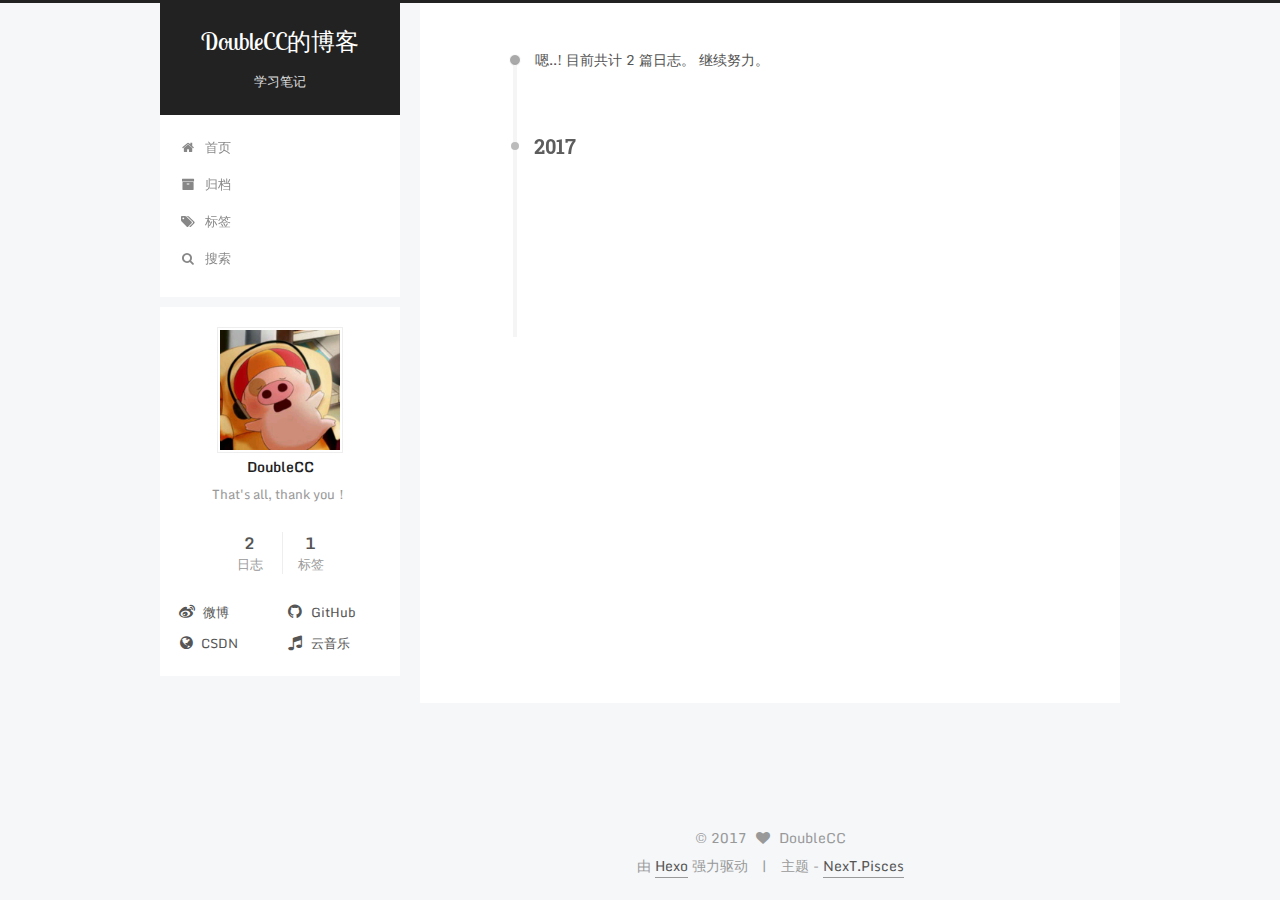
<file: archives/2017/01/index.html>
<!doctype html>



  


<html class="theme-next pisces use-motion" lang="zh-Hans">
<head>
  <meta charset="UTF-8"/>
<meta http-equiv="X-UA-Compatible" content="IE=edge" />
<meta name="viewport" content="width=device-width, initial-scale=1, maximum-scale=1"/>



<meta http-equiv="Cache-Control" content="no-transform" />
<meta http-equiv="Cache-Control" content="no-siteapp" />












  
  
  <link href="/lib/fancybox/source/jquery.fancybox.css?v=2.1.5" rel="stylesheet" type="text/css" />




  
  
  
  

  
    
    
  

  
    
      
    

    
  

  

  
    
      
    

    
  

  
    
      
    

    
  

  
    
    
    <link href="//fonts.googleapis.com/css?family=Monda:300,300italic,400,400italic,700,700italic|Roboto Slab:300,300italic,400,400italic,700,700italic|Lobster Two:300,300italic,400,400italic,700,700italic|PT Mono:300,300italic,400,400italic,700,700italic&subset=latin,latin-ext" rel="stylesheet" type="text/css">
  






<link href="/lib/font-awesome/css/font-awesome.min.css?v=4.6.2" rel="stylesheet" type="text/css" />

<link href="/css/main.css?v=5.1.0" rel="stylesheet" type="text/css" />


  <meta name="keywords" content="Hexo, NexT" />








  <link rel="shortcut icon" type="image/x-icon" href="/favicon.ico?v=5.1.0" />






<meta name="description" content="That&apos;s all, thank you！">
<meta property="og:type" content="website">
<meta property="og:title" content="DoubleCC的博客">
<meta property="og:url" content="http://ionetwogo.github.io/archives/2017/01/index.html">
<meta property="og:site_name" content="DoubleCC的博客">
<meta property="og:description" content="That&apos;s all, thank you！">
<meta name="twitter:card" content="summary">
<meta name="twitter:title" content="DoubleCC的博客">
<meta name="twitter:description" content="That&apos;s all, thank you！">



<script type="text/javascript" id="hexo.configurations">
  var NexT = window.NexT || {};
  var CONFIG = {
    root: '/',
    scheme: 'Pisces',
    sidebar: {"position":"left","display":"post"},
    fancybox: true,
    motion: true,
    duoshuo: {
      userId: '0',
      author: '博主'
    },
    algolia: {
      applicationID: '',
      apiKey: '',
      indexName: '',
      hits: {"per_page":10},
      labels: {"input_placeholder":"Search for Posts","hits_empty":"We didn't find any results for the search: ${query}","hits_stats":"${hits} results found in ${time} ms"}
    }
  };
</script>



  <link rel="canonical" href="http://ionetwogo.github.io/archives/2017/01/"/>





  <title> 归档 | DoubleCC的博客 </title>
</head>

<body itemscope itemtype="http://schema.org/WebPage" lang="zh-Hans">

  



  <script type="text/javascript">
    var _hmt = _hmt || [];
    (function() {
      var hm = document.createElement("script");
      hm.src = "https://hm.baidu.com/hm.js?d077deb78e549871ae07b5ae8c81b0bd";
      var s = document.getElementsByTagName("script")[0];
      s.parentNode.insertBefore(hm, s);
    })();
  </script>








  
  
    
  

  <div class="container one-collumn sidebar-position-left  page-archive  ">
    <div class="headband"></div>

    <header id="header" class="header" itemscope itemtype="http://schema.org/WPHeader">
      <div class="header-inner"><div class="site-meta ">
  

  <div class="custom-logo-site-title">
    <a href="/"  class="brand" rel="start">
      <span class="logo-line-before"><i></i></span>
      <span class="site-title">DoubleCC的博客</span>
      <span class="logo-line-after"><i></i></span>
    </a>
  </div>
    
      <p class="site-subtitle">学习笔记</p>
    
</div>

<div class="site-nav-toggle">
  <button>
    <span class="btn-bar"></span>
    <span class="btn-bar"></span>
    <span class="btn-bar"></span>
  </button>
</div>

<nav class="site-nav">
  

  
    <ul id="menu" class="menu">
      
        
        <li class="menu-item menu-item-home">
          <a href="/" rel="section">
            
              <i class="menu-item-icon fa fa-fw fa-home"></i> <br />
            
            首页
          </a>
        </li>
      
        
        <li class="menu-item menu-item-archives">
          <a href="/archives" rel="section">
            
              <i class="menu-item-icon fa fa-fw fa-archive"></i> <br />
            
            归档
          </a>
        </li>
      
        
        <li class="menu-item menu-item-tags">
          <a href="/tags" rel="section">
            
              <i class="menu-item-icon fa fa-fw fa-tags"></i> <br />
            
            标签
          </a>
        </li>
      

      
        <li class="menu-item menu-item-search">
          
            <a href="javascript:;" class="popup-trigger">
          
            
              <i class="menu-item-icon fa fa-search fa-fw"></i> <br />
            
            搜索
          </a>
        </li>
      
    </ul>
  

  
    <div class="site-search">
      
  <div class="popup">
 <span class="search-icon fa fa-search"></span>
 <input type="text" id="local-search-input">
 <div id="local-search-result"></div>
 <span class="popup-btn-close">close</span>
</div>


    </div>
  
</nav>



 </div>
    </header>

    <main id="main" class="main">
      <div class="main-inner">
        <div class="content-wrap">
          <div id="content" class="content">
            

  <section id="posts" class="posts-collapse">
    <span class="archive-move-on"></span>

    <span class="archive-page-counter">
      
      
      
        
      
      嗯..! 目前共计 2 篇日志。 继续努力。
    </span>

    

      
      
      

      
        
        <div class="collection-title">
          <h2 class="archive-year motion-element" id="archive-year-2017">2017</h2>
        </div>
      
      

      

  <article class="post post-type-normal" itemscope itemtype="http://schema.org/Article">
    <header class="post-header">

      <h1 class="post-title">
        
            <a class="post-title-link" href="/2017/01/15/使用Hexo创建博客/" itemprop="url">
              
                <span itemprop="name">使用Hexo创建博客</span>
              
            </a>
        
      </h1>

      <div class="post-meta">
        <time class="post-time" itemprop="dateCreated"
              datetime="2017-01-15T15:58:15+08:00"
              content="2017-01-15" >
          01-15
        </time>
      </div>

    </header>
  </article>



    

      
      
      

      
      

      

  <article class="post post-type-normal" itemscope itemtype="http://schema.org/Article">
    <header class="post-header">

      <h1 class="post-title">
        
            <a class="post-title-link" href="/2017/01/14/hello-world/" itemprop="url">
              
                <span itemprop="name">Hello World</span>
              
            </a>
        
      </h1>

      <div class="post-meta">
        <time class="post-time" itemprop="dateCreated"
              datetime="2017-01-14T12:14:42+08:00"
              content="2017-01-14" >
          01-14
        </time>
      </div>

    </header>
  </article>



    

  </section>

  


          
          </div>
          


          

        </div>
        
          
  
  <div class="sidebar-toggle">
    <div class="sidebar-toggle-line-wrap">
      <span class="sidebar-toggle-line sidebar-toggle-line-first"></span>
      <span class="sidebar-toggle-line sidebar-toggle-line-middle"></span>
      <span class="sidebar-toggle-line sidebar-toggle-line-last"></span>
    </div>
  </div>

  <aside id="sidebar" class="sidebar">
    <div class="sidebar-inner">

      

      

      <section class="site-overview sidebar-panel sidebar-panel-active">
        <div class="site-author motion-element" itemprop="author" itemscope itemtype="http://schema.org/Person">
          <img class="site-author-image" itemprop="image"
               src="/uploads/avatar.jpg"
               alt="DoubleCC" />
          <p class="site-author-name" itemprop="name">DoubleCC</p>
          <p class="site-description motion-element" itemprop="description">That's all, thank you！</p>
        </div>
        <nav class="site-state motion-element">
        
          
            <div class="site-state-item site-state-posts">
              <a href="/archives">
                <span class="site-state-item-count">2</span>
                <span class="site-state-item-name">日志</span>
              </a>
            </div>
          

          

          
            <div class="site-state-item site-state-tags">
              <a href="/tags">
                <span class="site-state-item-count">1</span>
                <span class="site-state-item-name">标签</span>
              </a>
            </div>
          

        </nav>

        

        <div class="links-of-author motion-element">
          
            
              <span class="links-of-author-item">
                <a href="http://weibo.com/u/2814270121" target="_blank" title="微博">
                  
                    <i class="fa fa-fw fa-weibo"></i>
                  
                  微博
                </a>
              </span>
            
              <span class="links-of-author-item">
                <a href="https://github.com/ionetwogo" target="_blank" title="GitHub">
                  
                    <i class="fa fa-fw fa-github"></i>
                  
                  GitHub
                </a>
              </span>
            
              <span class="links-of-author-item">
                <a href="http://blog.csdn.net/qq_15128547" target="_blank" title="CSDN">
                  
                    <i class="fa fa-fw fa-globe"></i>
                  
                  CSDN
                </a>
              </span>
            
              <span class="links-of-author-item">
                <a href="http://music.163.com/#/user/home?id=42476292" target="_blank" title="云音乐">
                  
                    <i class="fa fa-fw fa-music"></i>
                  
                  云音乐
                </a>
              </span>
            
          
        </div>

        
        

        
        

        


      </section>

      

    </div>
  </aside>


        
      </div>
    </main>

    <footer id="footer" class="footer">
      <div class="footer-inner">
        <div class="copyright" >
  
  &copy; 
  <span itemprop="copyrightYear">2017</span>
  <span class="with-love">
    <i class="fa fa-heart"></i>
  </span>
  <span class="author" itemprop="copyrightHolder">DoubleCC</span>
</div>


<div class="powered-by">
  由 <a class="theme-link" href="https://hexo.io">Hexo</a> 强力驱动
</div>

<div class="theme-info">
  主题 -
  <a class="theme-link" href="https://github.com/iissnan/hexo-theme-next">
    NexT.Pisces
  </a>
</div>


        

        
      </div>
    </footer>

    <div class="back-to-top">
      <i class="fa fa-arrow-up"></i>
    </div>
  </div>

  

<script type="text/javascript">
  if (Object.prototype.toString.call(window.Promise) !== '[object Function]') {
    window.Promise = null;
  }
</script>









  




  
  <script type="text/javascript" src="/lib/jquery/index.js?v=2.1.3"></script>

  
  <script type="text/javascript" src="/lib/fastclick/lib/fastclick.min.js?v=1.0.6"></script>

  
  <script type="text/javascript" src="/lib/jquery_lazyload/jquery.lazyload.js?v=1.9.7"></script>

  
  <script type="text/javascript" src="/lib/velocity/velocity.min.js?v=1.2.1"></script>

  
  <script type="text/javascript" src="/lib/velocity/velocity.ui.min.js?v=1.2.1"></script>

  
  <script type="text/javascript" src="/lib/fancybox/source/jquery.fancybox.pack.js?v=2.1.5"></script>


  


  <script type="text/javascript" src="/js/src/utils.js?v=5.1.0"></script>

  <script type="text/javascript" src="/js/src/motion.js?v=5.1.0"></script>



  
  


  <script type="text/javascript" src="/js/src/affix.js?v=5.1.0"></script>

  <script type="text/javascript" src="/js/src/schemes/pisces.js?v=5.1.0"></script>



  
  
    <script type="text/javascript" id="motion.page.archive">
      $('.archive-year').velocity('transition.slideLeftIn');
    </script>
  


  


  <script type="text/javascript" src="/js/src/bootstrap.js?v=5.1.0"></script>



  

  
    
  

  <script type="text/javascript">
    var duoshuoQuery = {short_name:"doublecc"};
    (function() {
      var ds = document.createElement('script');
      ds.type = 'text/javascript';ds.async = true;
      ds.id = 'duoshuo-script';
      ds.src = (document.location.protocol == 'https:' ? 'https:' : 'http:') + '//static.duoshuo.com/embed.js';
      ds.charset = 'UTF-8';
      (document.getElementsByTagName('head')[0]
      || document.getElementsByTagName('body')[0]).appendChild(ds);
    })();
  </script>

  
    
    
    <script src="/lib/ua-parser-js/dist/ua-parser.min.js?v=0.7.9"></script>
    <script src="/js/src/hook-duoshuo.js"></script>
  












  
  
  <script type="text/javascript">
    // Popup Window;
    var isfetched = false;
    // Search DB path;
    var search_path = "search.xml";
    if (search_path.length == 0) {
      search_path = "search.xml";
    }
    var path = "/" + search_path;
    // monitor main search box;

    function proceedsearch() {
      $("body").append('<div class="popoverlay">').css('overflow', 'hidden');
      $('.popup').toggle();
    }
    // search function;
    var searchFunc = function(path, search_id, content_id) {
      'use strict';
      $.ajax({
        url: path,
        dataType: "xml",
        async: true,
        success: function( xmlResponse ) {
          // get the contents from search data
          isfetched = true;
          $('.popup').detach().appendTo('.header-inner');
          var datas = $( "entry", xmlResponse ).map(function() {
            return {
              title: $( "title", this ).text(),
              content: $("content",this).text(),
              url: $( "url" , this).text()
            };
          }).get();
          var $input = document.getElementById(search_id);
          var $resultContent = document.getElementById(content_id);
          $input.addEventListener('input', function(){
            var matchcounts = 0;
            var str='<ul class=\"search-result-list\">';
            var keywords = this.value.trim().toLowerCase().split(/[\s\-]+/);
            $resultContent.innerHTML = "";
            if (this.value.trim().length > 1) {
              // perform local searching
              datas.forEach(function(data) {
                var isMatch = false;
                var content_index = [];
                var data_title = data.title.trim().toLowerCase();
                var data_content = data.content.trim().replace(/<[^>]+>/g,"").toLowerCase();
                var data_url = decodeURIComponent(data.url);
                var index_title = -1;
                var index_content = -1;
                var first_occur = -1;
                // only match artiles with not empty titles and contents
                if(data_title != '') {
                  keywords.forEach(function(keyword, i) {
                    index_title = data_title.indexOf(keyword);
                    index_content = data_content.indexOf(keyword);
                    if( index_title >= 0 || index_content >= 0 ){
                      isMatch = true;
                      if (i == 0) {
                        first_occur = index_content;
                      }
                    }

                  });
                }
                // show search results
                if (isMatch) {
                  matchcounts += 1;
                  str += "<li><a href='"+ data_url +"' class='search-result-title'>"+ data_title +"</a>";
                  var content = data.content.trim().replace(/<[^>]+>/g,"");
                  if (first_occur >= 0) {
                    // cut out 100 characters
                    var start = first_occur - 20;
                    var end = first_occur + 80;
                    if(start < 0){
                      start = 0;
                    }
                    if(start == 0){
                      end = 50;
                    }
                    if(end > content.length){
                      end = content.length;
                    }
                    var match_content = content.substring(start, end);
                    // highlight all keywords
                    keywords.forEach(function(keyword){
                      var regS = new RegExp(keyword, "gi");
                      match_content = match_content.replace(regS, "<b class=\"search-keyword\">"+keyword+"</b>");
                    });

                    str += "<p class=\"search-result\">" + match_content +"...</p>"
                  }
                  str += "</li>";
                }
              })};
            str += "</ul>";
            if (matchcounts == 0) { str = '<div id="no-result"><i class="fa fa-frown-o fa-5x" /></div>' }
            if (keywords == "") { str = '<div id="no-result"><i class="fa fa-search fa-5x" /></div>' }
            $resultContent.innerHTML = str;
          });
          proceedsearch();
        }
      });}

    // handle and trigger popup window;
    $('.popup-trigger').click(function(e) {
      e.stopPropagation();
      if (isfetched == false) {
        searchFunc(path, 'local-search-input', 'local-search-result');
      } else {
        proceedsearch();
      };
    });

    $('.popup-btn-close').click(function(e){
      $('.popup').hide();
      $(".popoverlay").remove();
      $('body').css('overflow', '');
    });
    $('.popup').click(function(e){
      e.stopPropagation();
    });
  </script>


  

  

  
  <script src="https://cdn1.lncld.net/static/js/av-core-mini-0.6.1.js"></script>
  <script>AV.initialize("flwsnFYks6ej7LNaiwm8OQc4-gzGzoHsz", "W1SwCF3DvCTutUDjS1RVi3Ym");</script>
  <script>
    function showTime(Counter) {
      var query = new AV.Query(Counter);
      var entries = [];
      var $visitors = $(".leancloud_visitors");

      $visitors.each(function () {
        entries.push( $(this).attr("id").trim() );
      });

      query.containedIn('url', entries);
      query.find()
        .done(function (results) {
          var COUNT_CONTAINER_REF = '.leancloud-visitors-count';

          if (results.length === 0) {
            $visitors.find(COUNT_CONTAINER_REF).text(0);
            return;
          }

          for (var i = 0; i < results.length; i++) {
            var item = results[i];
            var url = item.get('url');
            var time = item.get('time');
            var element = document.getElementById(url);

            $(element).find(COUNT_CONTAINER_REF).text(time);
          }
          for(var i = 0; i < entries.length; i++) {
            var url = entries[i];
            var element = document.getElementById(url);
            var countSpan = $(element).find(COUNT_CONTAINER_REF);
            if( countSpan.text() == '') {
              countSpan.text(0);
            }
          }
        })
        .fail(function (object, error) {
          console.log("Error: " + error.code + " " + error.message);
        });
    }

    function addCount(Counter) {
      var $visitors = $(".leancloud_visitors");
      var url = $visitors.attr('id').trim();
      var title = $visitors.attr('data-flag-title').trim();
      var query = new AV.Query(Counter);

      query.equalTo("url", url);
      query.find({
        success: function(results) {
          if (results.length > 0) {
            var counter = results[0];
            counter.fetchWhenSave(true);
            counter.increment("time");
            counter.save(null, {
              success: function(counter) {
                var $element = $(document.getElementById(url));
                $element.find('.leancloud-visitors-count').text(counter.get('time'));
              },
              error: function(counter, error) {
                console.log('Failed to save Visitor num, with error message: ' + error.message);
              }
            });
          } else {
            var newcounter = new Counter();
            /* Set ACL */
            var acl = new AV.ACL();
            acl.setPublicReadAccess(true);
            acl.setPublicWriteAccess(true);
            newcounter.setACL(acl);
            /* End Set ACL */
            newcounter.set("title", title);
            newcounter.set("url", url);
            newcounter.set("time", 1);
            newcounter.save(null, {
              success: function(newcounter) {
                var $element = $(document.getElementById(url));
                $element.find('.leancloud-visitors-count').text(newcounter.get('time'));
              },
              error: function(newcounter, error) {
                console.log('Failed to create');
              }
            });
          }
        },
        error: function(error) {
          console.log('Error:' + error.code + " " + error.message);
        }
      });
    }

    $(function() {
      var Counter = AV.Object.extend("Counter");
      if ($('.leancloud_visitors').length == 1) {
        addCount(Counter);
      } else if ($('.post-title-link').length > 1) {
        showTime(Counter);
      }
    });
  </script>



  

  


</body>
</html>
</file>
<file: css/main.css>
/* normalize.css v3.0.2 | MIT License | git.io/normalize */
html {
  font-family: sans-serif; /* 1 */
  -ms-text-size-adjust: 100%; /* 2 */
  -webkit-text-size-adjust: 100%; /* 2 */
}
body {
  margin: 0;
}
article,
aside,
details,
figcaption,
figure,
footer,
header,
hgroup,
main,
menu,
nav,
section,
summary {
  display: block;
}
audio,
canvas,
progress,
video {
  display: inline-block; /* 1 */
  vertical-align: baseline; /* 2 */
}
audio:not([controls]) {
  display: none;
  height: 0;
}
[hidden],
template {
  display: none;
}
a {
  background-color: transparent;
}
a:active,
a:hover {
  outline: 0;
}
abbr[title] {
  border-bottom: 1px dotted;
}
b,
strong {
  font-weight: bold;
}
dfn {
  font-style: italic;
}
h1 {
  font-size: 2em;
  margin: 0.67em 0;
}
mark {
  background: #ff0;
  color: #000;
}
small {
  font-size: 80%;
}
sub,
sup {
  font-size: 75%;
  line-height: 0;
  position: relative;
  vertical-align: baseline;
}
sup {
  top: -0.5em;
}
sub {
  bottom: -0.25em;
}
img {
  border: 0;
}
svg:not(:root) {
  overflow: hidden;
}
figure {
  margin: 1em 40px;
}
hr {
  -moz-box-sizing: content-box;
  box-sizing: content-box;
  height: 0;
}
pre {
  overflow: auto;
}
code,
kbd,
pre,
samp {
  font-family: monospace, monospace;
  font-size: 1em;
}
button,
input,
optgroup,
select,
textarea {
  color: inherit; /* 1 */
  font: inherit; /* 2 */
  margin: 0; /* 3 */
}
button {
  overflow: visible;
}
button,
select {
  text-transform: none;
}
button,
html input[type="button"],
input[type="reset"],
input[type="submit"] {
  -webkit-appearance: button; /* 2 */
  cursor: pointer; /* 3 */
}
button[disabled],
html input[disabled] {
  cursor: default;
}
button::-moz-focus-inner,
input::-moz-focus-inner {
  border: 0;
  padding: 0;
}
input {
  line-height: normal;
}
input[type="checkbox"],
input[type="radio"] {
  box-sizing: border-box; /* 1 */
  padding: 0; /* 2 */
}
input[type="number"]::-webkit-inner-spin-button,
input[type="number"]::-webkit-outer-spin-button {
  height: auto;
}
input[type="search"] {
  -webkit-appearance: textfield; /* 1 */
  -moz-box-sizing: content-box;
  -webkit-box-sizing: content-box; /* 2 */
  box-sizing: content-box;
}
input[type="search"]::-webkit-search-cancel-button,
input[type="search"]::-webkit-search-decoration {
  -webkit-appearance: none;
}
fieldset {
  border: 1px solid #c0c0c0;
  margin: 0 2px;
  padding: 0.35em 0.625em 0.75em;
}
legend {
  border: 0; /* 1 */
  padding: 0; /* 2 */
}
textarea {
  overflow: auto;
}
optgroup {
  font-weight: bold;
}
table {
  border-collapse: collapse;
  border-spacing: 0;
}
td,
th {
  padding: 0;
}
::selection {
  background: #262a30;
  color: #fff;
}
body {
  position: relative;
  font-family: 'Monda', "PingFang SC", "Microsoft YaHei", sans-serif;
  font-size: 14px;
  line-height: 2;
  color: #555;
  background: #f5f7f9;
}
@media (max-width: 767px) {
  body {
    padding-right: 0 !important;
  }
}
@media (min-width: 768px) and (max-width: 991px) {
  body {
    padding-right: 0 !important;
  }
}
@media (min-width: 1600px) {
  body {
    font-size: 16px;
  }
}
h1,
h2,
h3,
h4,
h5,
h6 {
  margin: 0;
  padding: 0;
  font-weight: bold;
  line-height: 1.5;
  font-family: 'Roboto Slab', 'Monda', "PingFang SC", "Microsoft YaHei", sans-serif;
}
h2,
h3,
h4,
h5,
h6 {
  margin: 20px 0 15px;
}
h1 {
  font-size: 22px;
}
@media (max-width: 767px) {
  h1 {
    font-size: 18px;
  }
}
h2 {
  font-size: 20px;
}
@media (max-width: 767px) {
  h2 {
    font-size: 16px;
  }
}
h3 {
  font-size: 18px;
}
@media (max-width: 767px) {
  h3 {
    font-size: 14px;
  }
}
h4 {
  font-size: 16px;
}
@media (max-width: 767px) {
  h4 {
    font-size: 12px;
  }
}
h5 {
  font-size: 14px;
}
@media (max-width: 767px) {
  h5 {
    font-size: 10px;
  }
}
h6 {
  font-size: 12px;
}
@media (max-width: 767px) {
  h6 {
    font-size: 8px;
  }
}
p {
  margin: 0 0 25px 0;
}
a {
  color: #555;
  text-decoration: none;
  border-bottom: 1px solid #999;
  word-wrap: break-word;
}
a:hover {
  color: #222;
  border-bottom-color: #222;
}
ul {
  list-style: none;
}
blockquote {
  margin: 0;
  padding: 0;
}
img {
  display: block;
  margin: auto;
  max-width: 100%;
  height: auto;
}
hr {
  margin: 40px 0;
  height: 3px;
  border: none;
  background-color: #ddd;
  background-image: repeating-linear-gradient(-45deg, #fff, #fff 4px, transparent 4px, transparent 8px);
}
blockquote {
  padding: 0 15px;
  color: #666;
  border-left: 4px solid #ddd;
}
blockquote cite::before {
  content: "-";
  padding: 0 5px;
}
dt {
  font-weight: 700;
}
dd {
  margin: 0;
  padding: 0;
}
.text-left {
  text-align: left;
}
.text-center {
  text-align: center;
}
.text-right {
  text-align: right;
}
.text-justify {
  text-align: justify;
}
.text-nowrap {
  white-space: nowrap;
}
.text-lowercase {
  text-transform: lowercase;
}
.text-uppercase {
  text-transform: uppercase;
}
.text-capitalize {
  text-transform: capitalize;
}
.center-block {
  display: block;
  margin-left: auto;
  margin-right: auto;
}
.clearfix:before,
.clearfix:after {
  content: " ";
  display: table;
}
.clearfix:after {
  clear: both;
}
.pullquote {
  width: 45%;
}
.pullquote.left {
  float: left;
  margin-left: 5px;
  margin-right: 10px;
}
.pullquote.right {
  float: right;
  margin-left: 10px;
  margin-right: 5px;
}
.affix.affix.affix {
  position: fixed;
}
.translation {
  margin-top: -20px;
  font-size: 14px;
  color: #999;
}
.scrollbar-measure {
  width: 100px;
  height: 100px;
  overflow: scroll;
  position: absolute;
  top: -9999px;
}
.use-motion .motion-element {
  opacity: 0;
}
#local-search-input {
  padding: 3px;
  border: none;
  text-indent: 14px;
  border-radius: 0;
  width: 140px;
  outline: none;
  border-bottom: 1px solid #999;
  background: inherit;
  opacity: 0.5;
}
#local-search-input:focus {
  opacity: 1;
}
.search-icon {
  position: absolute;
  top: 9px;
}
table {
  margin: 20px 0;
  width: 100%;
  border-collapse: collapse;
  border-spacing: 0;
  border: 1px solid #ddd;
  font-size: 14px;
  table-layout: fixed;
  word-wrap: break-all;
}
table>tbody>tr:nth-of-type(odd) {
  background-color: #f9f9f9;
}
table>tbody>tr:hover {
  background-color: #f5f5f5;
}
caption,
th,
td {
  padding: 8px;
  text-align: left;
  vertical-align: middle;
  font-weight: normal;
}
th,
td {
  border-bottom: 3px solid #ddd;
  border-right: 1px solid #eee;
}
th {
  padding-bottom: 10px;
  font-weight: 700;
}
td {
  border-bottom-width: 1px;
}
html,
body {
  height: 100%;
}
.container {
  position: relative;
  min-height: 100%;
}
.header-inner {
  margin: 0 auto;
  padding: 100px 0 70px;
  width: 700px;
}
@media (min-width: 1600px) {
  .container .header-inner {
    width: 900px;
  }
}
.main {
  padding-bottom: 150px;
}
.main-inner {
  margin: 0 auto;
  width: 700px;
}
@media (min-width: 1600px) {
  .container .main-inner {
    width: 900px;
  }
}
.footer {
  position: absolute;
  left: 0;
  bottom: 0;
  width: 100%;
  min-height: 50px;
}
.footer-inner {
  box-sizing: border-box;
  margin: 20px auto;
  width: 700px;
}
@media (min-width: 1600px) {
  .container .footer-inner {
    width: 900px;
  }
}
pre,
.highlight {
  overflow: auto;
  margin: 20px 0;
  padding: 0;
  font-size: 13px;
  color: #4d4d4c;
  background: #f7f7f7;
  line-height: 1.6;
}
pre,
code {
  font-family: 'PT Mono', consolas, Menlo, "PingFang SC", "Microsoft YaHei", monospace;
}
code {
  padding: 2px 4px;
  word-wrap: break-word;
  color: #4d4d4c;
  background: #f7f7f7;
  border-radius: 3px;
  font-size: 13px;
}
pre code {
  padding: 0;
  color: #4d4d4c;
  background: none;
  text-shadow: none;
}
.highlight {
  border-radius: 1px;
}
.highlight pre {
  border: none;
  margin: 0;
  padding: 10px 0;
}
.highlight table {
  margin: 0;
  width: auto;
  border: none;
}
.highlight td {
  border: none;
  padding: 0;
}
.highlight figcaption {
  font-size: 1em;
  color: #4d4d4c;
  line-height: 1em;
  margin-bottom: 1em;
}
.highlight figcaption:before,
.highlight figcaption:after {
  content: " ";
  display: table;
}
.highlight figcaption:after {
  clear: both;
}
.highlight figcaption a {
  float: right;
  color: #4d4d4c;
}
.highlight figcaption a:hover {
  border-bottom-color: #4d4d4c;
}
.highlight .gutter pre {
  padding-left: 10px;
  padding-right: 10px;
  color: #869194;
  text-align: right;
  background-color: #eff2f3;
}
.highlight .code pre {
  padding-left: 10px;
  padding-right: 10px;
  background-color: #f7f7f7;
}
.highlight .line {
  height: 20px;
}
.gutter {
  -webkit-user-select: none;
  -moz-user-select: none;
  -ms-user-select: none;
  user-select: none;
}
.gist table {
  width: auto;
}
.gist table td {
  border: none;
}
pre .deletion {
  background: #fdd;
}
pre .addition {
  background: #dfd;
}
pre .meta {
  color: #8959a8;
}
pre .comment {
  color: #8e908c;
}
pre .variable,
pre .attribute,
pre .tag,
pre .regexp,
pre .ruby .constant,
pre .xml .tag .title,
pre .xml .pi,
pre .xml .doctype,
pre .html .doctype,
pre .css .id,
pre .css .class,
pre .css .pseudo {
  color: #c82829;
}
pre .number,
pre .preprocessor,
pre .built_in,
pre .literal,
pre .params,
pre .constant,
pre .command {
  color: #f5871f;
}
pre .ruby .class .title,
pre .css .rules .attribute,
pre .string,
pre .value,
pre .inheritance,
pre .header,
pre .ruby .symbol,
pre .xml .cdata,
pre .special,
pre .number,
pre .formula {
  color: #718c00;
}
pre .title,
pre .css .hexcolor {
  color: #3e999f;
}
pre .function,
pre .python .decorator,
pre .python .title,
pre .ruby .function .title,
pre .ruby .title .keyword,
pre .perl .sub,
pre .javascript .title,
pre .coffeescript .title {
  color: #4271ae;
}
pre .keyword,
pre .javascript .function {
  color: #8959a8;
}
.full-image.full-image.full-image {
  border: none;
  max-width: 100%;
  width: auto;
  margin: 20px auto;
}
@media (min-width: 992px) {
  .full-image.full-image.full-image {
    max-width: none;
    width: 118%;
    margin: 0 -9%;
  }
}
.blockquote-center,
.page-home .post-type-quote blockquote,
.page-post-detail .post-type-quote blockquote {
  position: relative;
  margin: 40px 0;
  padding: 0;
  border-left: none;
  text-align: center;
}
.blockquote-center::before,
.page-home .post-type-quote blockquote::before,
.page-post-detail .post-type-quote blockquote::before,
.blockquote-center::after,
.page-home .post-type-quote blockquote::after,
.page-post-detail .post-type-quote blockquote::after {
  position: absolute;
  content: ' ';
  display: block;
  width: 100%;
  height: 24px;
  opacity: 0.2;
  background-repeat: no-repeat;
  background-position: 0 -6px;
  background-size: 22px 22px;
}
.blockquote-center::before,
.page-home .post-type-quote blockquote::before,
.page-post-detail .post-type-quote blockquote::before {
  top: -20px;
  background-image: url("../images/quote-l.svg");
  border-top: 1px solid #ccc;
}
.blockquote-center::after,
.page-home .post-type-quote blockquote::after,
.page-post-detail .post-type-quote blockquote::after {
  bottom: -20px;
  background-image: url("../images/quote-r.svg");
  border-bottom: 1px solid #ccc;
  background-position: 100% 8px;
}
.blockquote-center p,
.page-home .post-type-quote blockquote p,
.page-post-detail .post-type-quote blockquote p,
.blockquote-center div,
.page-home .post-type-quote blockquote div,
.page-post-detail .post-type-quote blockquote div {
  text-align: center;
}
.post .post-body .group-picture img {
  box-sizing: border-box;
  padding: 0 3px;
  border: none;
}
.post .group-picture-row {
  overflow: hidden;
  margin-top: 6px;
}
.post .group-picture-row:first-child {
  margin-top: 0;
}
.post .group-picture-column {
  float: left;
}
.page-post-detail .post-body .group-picture-column {
  float: none;
  margin-top: 10px;
  width: auto !important;
}
.page-post-detail .post-body .group-picture-column img {
  margin: 0 auto;
}
.page-archive .group-picture-container {
  overflow: hidden;
}
.page-archive .group-picture-row {
  float: left;
}
.page-archive .group-picture-row:first-child {
  margin-top: 6px;
}
.page-archive .group-picture-column {
  max-width: 150px;
  max-height: 150px;
}
.note {
  padding: 20px;
  margin: 20px 0;
  border: 1px solid #eee;
  border-left-width: 5px;
  border-radius: 3px;
}
.note h2,
.note h3,
.note h4,
.note h5,
.note h6 {
  margin-top: 0;
  margin-bottom: 5px;
}
.note p:last-child {
  margin-bottom: 0;
}
.note code {
  border-radius: 3px;
}
.note+.note {
  margin-top: -5px;
}
.default {
  border-left-color: #777;
}
.default h2,
.default h3,
.default h4,
.default h5,
.default h6 {
  color: #777;
}
.primary {
  border-left-color: #428bca;
}
.primary h2,
.primary h3,
.primary h4,
.primary h5,
.primary h6 {
  color: #428bca;
}
.success {
  border-left-color: #5cb85c;
}
.success h2,
.success h3,
.success h4,
.success h5,
.success h6 {
  color: #5cb85c;
}
.danger {
  border-left-color: #d9534f;
}
.danger h2,
.danger h3,
.danger h4,
.danger h5,
.danger h6 {
  color: #d9534f;
}
.warning {
  border-left-color: #f0ad4e;
}
.warning h2,
.warning h3,
.warning h4,
.warning h5,
.warning h6 {
  color: #f0ad4e;
}
.info {
  border-left-color: #5bc0de;
}
.info h2,
.info h3,
.info h4,
.info h5,
.info h6 {
  color: #5bc0de;
}
.btn {
  display: inline-block;
  padding: 0 20px;
  font-size: 14px;
  color: #fff;
  background: #222;
  border: 2px solid #555;
  text-decoration: none;
  border-radius: 0;
  transition-property: background-color;
  transition-duration: 0.2s;
  transition-timing-function: ease-in-out;
  transition-delay: 0s;
}
.btn:hover,
.post-more-link .btn:hover {
  border-color: #222;
  color: #fff;
  background: #222;
}
.btn-bar {
  display: block;
  width: 22px;
  height: 2px;
  background: #555;
  border-radius: 1px;
}
.btn-bar+.btn-bar {
  margin-top: 4px;
}
.pagination {
  margin: 120px 0 40px;
  text-align: center;
  border-top: 1px solid #eee;
}
.page-number-basic,
.pagination .prev,
.pagination .next,
.pagination .page-number,
.pagination .space {
  display: inline-block;
  position: relative;
  top: -1px;
  margin: 0 10px;
  padding: 0 10px;
  line-height: 30px;
}
@media (max-width: 767px) {
  .page-number-basic,
  .pagination .prev,
  .pagination .next,
  .pagination .page-number,
  .pagination .space {
    margin: 0 5px;
  }
}
.pagination .prev,
.pagination .next,
.pagination .page-number {
  border-bottom: 0;
  border-top: 1px solid #eee;
  transition-property: border-color;
  transition-duration: 0.2s;
  transition-timing-function: ease-in-out;
  transition-delay: 0s;
}
.pagination .prev:hover,
.pagination .next:hover,
.pagination .page-number:hover {
  border-top-color: #222;
}
.pagination .space {
  padding: 0;
  margin: 0;
}
.pagination .prev {
  margin-left: 0;
}
.pagination .next {
  margin-right: 0;
}
.pagination .page-number.current {
  color: #fff;
  background: #ccc;
  border-top-color: #ccc;
}
@media (max-width: 767px) {
  .pagination {
    border-top: none;
  }
  .pagination .prev,
  .pagination .next,
  .pagination .page-number {
    margin-bottom: 10px;
    border-top: 0;
    border-bottom: 1px solid #eee;
  }
  .pagination .prev:hover,
  .pagination .next:hover,
  .pagination .page-number:hover {
    border-bottom-color: #222;
  }
}
.comments {
  margin: 60px 20px 0;
}
.tag-cloud {
  text-align: center;
}
.tag-cloud a {
  display: inline-block;
  margin: 10px;
}
.back-to-top {
  box-sizing: border-box;
  position: fixed;
  bottom: -100px;
  right: 50px;
  z-index: 1050;
  padding: 0 6px;
  width: 25px;
  background: #222;
  font-size: 12px;
  opacity: 0.6;
  color: #fff;
  cursor: pointer;
  text-align: center;
  -webkit-transform: translateZ(0);
  transition-property: bottom;
  transition-duration: 0.2s;
  transition-timing-function: ease-in-out;
  transition-delay: 0s;
}
@media (max-width: 767px) {
  .back-to-top {
    display: none;
  }
}
@media (min-width: 768px) and (max-width: 991px) {
  .back-to-top {
    display: none;
  }
}
.back-to-top.back-to-top-on {
  bottom: 40px;
}
.header {
  background: #fff;
}
.header-inner {
  position: relative;
}
.headband {
  height: 3px;
  background: #222;
}
.site-meta {
  margin: 0;
  text-align: center;
}
@media (max-width: 767px) {
  .site-meta {
    text-align: center;
  }
}
.brand {
  position: relative;
  display: inline-block;
  padding: 0 40px;
  color: #fff;
  background: #222;
  border-bottom: none;
}
.brand:hover {
  color: #fff;
}
.logo {
  display: inline-block;
  margin-right: 5px;
  line-height: 36px;
  vertical-align: top;
}
.site-title {
  display: inline-block;
  vertical-align: top;
  line-height: 36px;
  font-size: 24px;
  font-weight: normal;
  font-family: 'Lobster Two', 'Monda', "PingFang SC", "Microsoft YaHei", sans-serif;
}
.site-subtitle {
  margin-top: 10px;
  font-size: 13px;
  color: #ddd;
}
.use-motion .brand {
  opacity: 0;
}
.use-motion .logo,
.use-motion .site-title,
.use-motion .site-subtitle {
  opacity: 0;
  position: relative;
  top: -10px;
}
.site-nav-toggle {
  display: none;
  position: absolute;
  top: 10px;
  left: 10px;
}
@media (max-width: 767px) {
  .site-nav-toggle {
    display: block;
  }
}
.site-nav-toggle button {
  margin-top: 2px;
  padding: 9px 10px;
  background: transparent;
  border: none;
}
@media (max-width: 767px) {
  .site-nav {
    display: none;
    margin: 0 -10px;
    padding: 0 10px;
    clear: both;
    border-top: 1px solid #ddd;
  }
}
@media (min-width: 768px) and (max-width: 991px) {
  .site-nav {
    display: block !important;
  }
}
@media (min-width: 992px) {
  .site-nav {
    display: block !important;
  }
}
.menu {
  margin-top: 20px;
  padding-left: 0;
  text-align: center;
}
.menu .menu-item {
  display: inline-block;
  margin: 0 10px;
}
@media screen and (max-width: 767px) {
  .menu .menu-item {
    margin-top: 10px;
  }
}
.menu .menu-item a {
  display: block;
  font-size: 13px;
  text-transform: capitalize;
  line-height: inherit;
  border-bottom: 1px solid transparent;
  transition-property: border-color;
  transition-duration: 0.2s;
  transition-timing-function: ease-in-out;
  transition-delay: 0s;
}
.menu .menu-item a:hover,
.menu-item-active a {
  border-bottom-color: #222;
}
.menu .menu-item .fa {
  margin-right: 5px;
}
.use-motion .menu-item {
  opacity: 0;
}
.post-body {
  font-family: 'Monda', "PingFang SC", "Microsoft YaHei", sans-serif;
}
@media (max-width: 767px) {
  .post-body {
    word-break: break-word;
  }
}
.post-body .fancybox img {
  display: block !important;
  margin: 0 auto;
  cursor: pointer;
  cursor: zoom-in;
  cursor: -webkit-zoom-in;
}
.post-body .image-caption,
.post-body .figure .caption {
  margin: 10px auto 15px;
  text-align: center;
  font-size: 14px;
  color: #999;
  font-weight: bold;
  line-height: 1;
}
.post-sticky-flag {
  display: inline-block;
  font-size: 16px;
  -ms-transform: rotate(30deg);
  -webkit-transform: rotate(30deg);
  -moz-transform: rotate(30deg);
  -ms-transform: rotate(30deg);
  -o-transform: rotate(30deg);
  transform: rotate(30deg);
}
.posts-expand {
  padding-top: 40px;
}
@media (max-width: 767px) {
  .posts-expand {
    margin: 0 20px;
  }
  .post-body pre,
  .post-body .highlight {
    padding: 10px;
  }
  .post-body pre .gutter pre,
  .post-body .highlight .gutter pre {
    padding-right: 10px;
  }
}
@media (min-width: 992px) {
  .posts-expand .post-body {
    text-align: justify;
  }
}
.posts-expand .post-body h2,
.posts-expand .post-body h3,
.posts-expand .post-body h4,
.posts-expand .post-body h5,
.posts-expand .post-body h6 {
  padding-top: 10px;
}
.posts-expand .post-body h2 .header-anchor,
.posts-expand .post-body h3 .header-anchor,
.posts-expand .post-body h4 .header-anchor,
.posts-expand .post-body h5 .header-anchor,
.posts-expand .post-body h6 .header-anchor {
  float: right;
  margin-left: 10px;
  color: #ccc;
  border-bottom-style: none;
  visibility: hidden;
}
.posts-expand .post-body h2 .header-anchor:hover,
.posts-expand .post-body h3 .header-anchor:hover,
.posts-expand .post-body h4 .header-anchor:hover,
.posts-expand .post-body h5 .header-anchor:hover,
.posts-expand .post-body h6 .header-anchor:hover {
  color: inherit;
}
.posts-expand .post-body h2:hover .header-anchor,
.posts-expand .post-body h3:hover .header-anchor,
.posts-expand .post-body h4:hover .header-anchor,
.posts-expand .post-body h5:hover .header-anchor,
.posts-expand .post-body h6:hover .header-anchor {
  visibility: visible;
}
.posts-expand .post-body ul li {
  list-style: circle;
}
.posts-expand .post-body img {
  box-sizing: border-box;
  margin: auto;
  padding: 3px;
  border: 1px solid #ddd;
}
.posts-expand .fancybox img {
  margin: 0 auto;
}
@media (max-width: 767px) {
  .posts-collapse {
    margin: 0 20px;
  }
  .posts-collapse .post-title,
  .posts-collapse .post-meta {
    display: block;
    width: auto;
    text-align: left;
  }
}
.posts-collapse {
  position: relative;
  z-index: 1010;
  margin-left: 55px;
}
.posts-collapse::after {
  content: " ";
  position: absolute;
  top: 20px;
  left: 0;
  margin-left: -2px;
  width: 4px;
  height: 100%;
  background: #f5f5f5;
  z-index: -1;
}
@media (max-width: 767px) {
  .posts-collapse {
    margin: 0 20px;
  }
}
.posts-collapse .collection-title {
  position: relative;
  margin: 60px 0;
}
.posts-collapse .collection-title h2 {
  margin-left: 20px;
}
.posts-collapse .collection-title small {
  color: #bbb;
}
.posts-collapse .collection-title::before {
  content: " ";
  position: absolute;
  left: 0;
  top: 50%;
  margin-left: -4px;
  margin-top: -4px;
  width: 8px;
  height: 8px;
  background: #bbb;
  border-radius: 50%;
}
.posts-collapse .post {
  margin: 30px 0;
}
.posts-collapse .post-header {
  position: relative;
  transition-duration: 0.2s;
  transition-timing-function: ease-in-out;
  transition-delay: 0s;
  transition-property: border;
  border-bottom: 1px dashed #ccc;
}
.posts-collapse .post-header::before {
  content: " ";
  position: absolute;
  left: 0;
  top: 12px;
  width: 6px;
  height: 6px;
  margin-left: -4px;
  background: #bbb;
  border-radius: 50%;
  border: 1px solid #fff;
  transition-duration: 0.2s;
  transition-timing-function: ease-in-out;
  transition-delay: 0s;
  transition-property: background;
}
.posts-collapse .post-header:hover {
  border-bottom-color: #666;
}
.posts-collapse .post-header:hover::before {
  background: #222;
}
.posts-collapse .post-meta {
  position: absolute;
  font-size: 12px;
  left: 20px;
  top: 5px;
}
.posts-collapse .post-comments-count {
  display: none;
}
.posts-collapse .post-title {
  margin-left: 60px;
  font-size: 16px;
  font-weight: normal;
  line-height: inherit;
}
.posts-collapse .post-title::after {
  margin-left: 3px;
  opacity: 0.6;
}
.posts-collapse .post-title a {
  color: #666;
  border-bottom: none;
}
.page-home .post-type-quote .post-header,
.page-post-detail .post-type-quote .post-header,
.page-home .post-type-quote .post-tags,
.page-post-detail .post-type-quote .post-tags {
  display: none;
}
.posts-expand .post-title {
  font-size: 26px;
  text-align: center;
  word-break: break-word;
  font-weight: 400;
}
@media (max-width: 767px) {
  .posts-expand .post-title {
    font-size: 22px;
  }
}
.posts-expand .post-title-link {
  display: inline-block;
  position: relative;
  color: #555;
  border-bottom: none;
  line-height: 1.2;
  vertical-align: top;
}
.posts-expand .post-title-link::before {
  content: "";
  position: absolute;
  width: 100%;
  height: 2px;
  bottom: 0;
  left: 0;
  background-color: #000;
  visibility: hidden;
  -webkit-transform: scaleX(0);
  -moz-transform: scaleX(0);
  -ms-transform: scaleX(0);
  -o-transform: scaleX(0);
  transform: scaleX(0);
  transition-duration: 0.2s;
  transition-timing-function: ease-in-out;
  transition-delay: 0s;
}
.posts-expand .post-title-link:hover::before {
  visibility: visible;
  -webkit-transform: scaleX(1);
  -moz-transform: scaleX(1);
  -ms-transform: scaleX(1);
  -o-transform: scaleX(1);
  transform: scaleX(1);
}
.posts-expand .post-title-link .fa {
  font-size: 16px;
}
.posts-expand .post-meta {
  margin: 3px 0 60px 0;
  color: #999;
  font-family: 'Monda', "PingFang SC", "Microsoft YaHei", sans-serif;
  font-size: 12px;
  text-align: center;
}
.posts-expand .post-meta .post-category-list {
  display: inline-block;
  margin: 0;
  padding: 3px;
}
.posts-expand .post-meta .post-category-list-link {
  color: #999;
}
.posts-expand .post-meta .post-description {
  font-size: 14px;
  margin-top: 2px;
}
.post-meta-divider {
  margin: 0 0.5em;
}
.post-meta-item-icon {
  margin-right: 3px;
}
@media (min-width: 768px) and (max-width: 991px) {
  .post-meta-item-icon {
    display: inline-block;
  }
}
@media (max-width: 767px) {
  .post-meta-item-icon {
    display: inline-block;
  }
}
@media (min-width: 768px) and (max-width: 991px) {
  .post-meta-item-text {
    display: none;
  }
}
@media (max-width: 767px) {
  .post-meta-item-text {
    display: none;
  }
}
@media (max-width: 767px) {
  .posts-expand .post-comments-count {
    display: none;
  }
}
.post-more-link {
  margin-top: 50px;
}
.post-more-link .btn {
  color: #555;
  font-size: 14px;
  background: #fff;
  border-radius: 2px;
  line-height: 2;
  margin: 0 4px 8px 4px;
}
.post-more-link .fa-fw {
  width: 1.285714285714286em;
  text-align: left;
}
.posts-expand .post-tags {
  margin-top: 40px;
  text-align: center;
}
.posts-expand .post-tags a {
  display: inline-block;
  margin-right: 10px;
  font-size: 13px;
}
.post-nav {
  display: table;
  margin-top: 60px;
  width: 100%;
  border-top: 1px solid #eee;
}
.post-nav-divider {
  display: table-cell;
  width: 10%;
}
.post-nav-item {
  display: table-cell;
  padding: 10px 0 0 0;
  width: 45%;
  vertical-align: top;
}
.post-nav-item a {
  position: relative;
  display: block;
  line-height: 25px;
  font-size: 14px;
  color: #555;
  border-bottom: none;
}
.post-nav-item a:hover {
  color: #222;
  border-bottom: none;
}
.post-nav-item a:active {
  top: 2px;
}
.post-nav-item .fa {
  position: absolute;
  top: 8px;
  left: 0;
  font-size: 12px;
}
.post-nav-next a {
  padding-left: 15px;
}
.post-nav-prev {
  text-align: right;
}
.post-nav-prev a {
  padding-right: 15px;
}
.post-nav-prev .fa {
  right: 0;
  left: auto;
}
.posts-expand .post-eof {
  display: block;
  margin: 80px auto 60px;
  width: 8%;
  height: 1px;
  background: #ccc;
  text-align: center;
}
.post:last-child .post-eof.post-eof.post-eof {
  display: none;
}
.post-gallery {
  display: table;
  table-layout: fixed;
  width: 100%;
  border-collapse: separate;
}
.post-gallery-row {
  display: table-row;
}
.post-gallery .post-gallery-img {
  display: table-cell;
  text-align: center;
  vertical-align: middle;
  border: none;
}
.post-gallery .post-gallery-img img {
  max-width: 100%;
  max-height: 100%;
  border: none;
}
.fancybox-close,
.fancybox-close:hover {
  border: none;
}
.sidebar {
  position: fixed;
  right: 0;
  top: 0;
  bottom: 0;
  width: 0;
  z-index: 1040;
  box-shadow: inset 0 2px 6px #000;
  background: #222;
  -webkit-transform: translateZ(0);
}
.sidebar a {
  color: #999;
  border-bottom-color: #555;
}
.sidebar a:hover {
  color: #eee;
}
@media (min-width: 768px) and (max-width: 991px) {
  .sidebar {
    display: none !important;
  }
}
@media (max-width: 767px) {
  .sidebar {
    display: none !important;
  }
}
.sidebar-inner {
  position: relative;
  padding: 20px 10px;
  color: #999;
  text-align: center;
}
.sidebar-toggle {
  position: fixed;
  right: 50px;
  bottom: 45px;
  width: 15px;
  height: 15px;
  padding: 5px;
  background: #222;
  line-height: 0;
  z-index: 1050;
  cursor: pointer;
  -webkit-transform: translateZ(0);
}
@media (min-width: 768px) and (max-width: 991px) {
  .sidebar-toggle {
    display: none;
  }
}
@media (max-width: 767px) {
  .sidebar-toggle {
    display: none;
  }
}
.sidebar-toggle-line {
  position: relative;
  display: inline-block;
  vertical-align: top;
  height: 2px;
  width: 100%;
  background: #fff;
  margin-top: 3px;
}
.sidebar-toggle-line:first-child {
  margin-top: 0;
}
.site-author-image {
  display: block;
  margin: 0 auto;
  padding: 2px;
  max-width: 120px;
  height: auto;
  border: 1px solid #eee;
}
.site-author-name {
  margin: 0;
  text-align: center;
  color: #222;
  font-weight: 600;
}
.site-description {
  margin-top: 0;
  text-align: center;
  font-size: 13px;
  color: #999;
}
.site-state {
  overflow: hidden;
  line-height: 1.4;
  white-space: nowrap;
  text-align: center;
}
.site-state-item {
  display: inline-block;
  padding: 0 15px;
  border-left: 1px solid #eee;
}
.site-state-item:first-child {
  border-left: none;
}
.site-state-item a {
  border-bottom: none;
}
.site-state-item-count {
  display: block;
  text-align: center;
  color: inherit;
  font-weight: 600;
  font-size: 16px;
}
.site-state-item-name {
  font-size: 13px;
  color: #999;
}
.feed-link {
  margin-top: 20px;
}
.feed-link a {
  display: inline-block;
  padding: 0 15px;
  color: #fc6423;
  border: 1px solid #fc6423;
  border-radius: 4px;
}
.feed-link a i {
  color: #fc6423;
  font-size: 14px;
}
.feed-link a:hover {
  color: #fff;
  background: #fc6423;
}
.feed-link a:hover i {
  color: #fff;
}
.links-of-author {
  margin-top: 20px;
}
.links-of-author a {
  display: inline-block;
  vertical-align: middle;
  margin-right: 10px;
  margin-bottom: 10px;
  border-bottom-color: #555;
  font-size: 13px;
}
.links-of-author a:before {
  display: inline-block;
  vertical-align: middle;
  margin-right: 3px;
  content: " ";
  width: 4px;
  height: 4px;
  border-radius: 50%;
  background: #7050b4;
}
.links-of-blogroll {
  font-size: 13px;
}
.links-of-blogroll-title {
  margin-top: 20px;
  font-size: 14px;
  font-weight: 600;
}
.links-of-blogroll-list {
  margin: 0;
  padding: 0;
}
.links-of-blogroll-item {
  padding: 2px 10px;
}
.sidebar-nav {
  margin: 0 0 20px;
  padding-left: 0;
}
.sidebar-nav li {
  display: inline-block;
  cursor: pointer;
  border-bottom: 1px solid transparent;
  font-size: 14px;
  color: #555;
}
.sidebar-nav li:hover {
  color: #fc6423;
}
.page-post-detail .sidebar-nav-toc {
  padding: 0 5px;
}
.page-post-detail .sidebar-nav-overview {
  margin-left: 10px;
}
.sidebar-nav .sidebar-nav-active {
  color: #fc6423;
  border-bottom-color: #fc6423;
}
.sidebar-nav .sidebar-nav-active:hover {
  color: #fc6423;
}
.sidebar-panel {
  display: none;
}
.sidebar-panel-active {
  display: block;
}
.post-toc-empty {
  font-size: 14px;
  color: #666;
}
.post-toc-wrap {
  overflow: hidden;
}
.post-toc {
  overflow: auto;
}
.post-toc ol {
  margin: 0;
  padding: 0 2px 5px 10px;
  text-align: left;
  list-style: none;
  font-size: 14px;
}
.post-toc ol > ol {
  padding-left: 0;
}
.post-toc ol a {
  transition-duration: 0.2s;
  transition-timing-function: ease-in-out;
  transition-delay: 0s;
  transition-property: all;
  color: #666;
  border-bottom-color: #ccc;
}
.post-toc ol a:hover {
  color: #000;
  border-bottom-color: #000;
}
.post-toc .nav-item {
  overflow: hidden;
  text-overflow: ellipsis;
  white-space: nowrap;
  line-height: 1.8;
}
.post-toc .nav .nav-child {
  display: none;
}
.post-toc .nav .active > .nav-child {
  display: block;
}
.post-toc .nav .active-current > .nav-child {
  display: block;
}
.post-toc .nav .active-current > .nav-child > .nav-item {
  display: block;
}
.post-toc .nav .active > a {
  color: #fc6423;
  border-bottom-color: #fc6423;
}
.post-toc .nav .active-current > a {
  color: #fc6423;
}
.post-toc .nav .active-current > a:hover {
  color: #fc6423;
}
.footer {
  font-size: 14px;
  color: #999;
}
.footer img {
  border: none;
}
.footer-inner {
  text-align: center;
}
.with-love {
  display: inline-block;
  margin: 0 5px;
}
.powered-by,
.theme-info {
  display: inline-block;
}
.powered-by {
  margin-right: 10px;
}
.powered-by::after {
  content: "|";
  padding-left: 10px;
}
.cc-license {
  margin-top: 10px;
  text-align: center;
}
.cc-license .cc-opacity {
  opacity: 0.7;
  border-bottom: none;
}
.cc-license .cc-opacity:hover {
  opacity: 0.9;
}
.cc-license img {
  display: inline-block;
}
.theme-next #ds-thread #ds-reset {
  color: #555;
}
.theme-next #ds-thread #ds-reset .ds-replybox {
  margin-bottom: 30px;
}
.theme-next #ds-thread #ds-reset .ds-replybox .ds-avatar,
.theme-next #ds-reset .ds-avatar img {
  box-shadow: none;
}
.theme-next #ds-thread #ds-reset .ds-textarea-wrapper {
  border-color: #c7d4e1;
  background: none;
  border-top-right-radius: 3px;
  border-top-left-radius: 3px;
}
.theme-next #ds-thread #ds-reset .ds-textarea-wrapper textarea {
  height: 60px;
}
.theme-next #ds-reset .ds-rounded-top {
  border-radius: 0;
}
.theme-next #ds-thread #ds-reset .ds-post-toolbar {
  box-sizing: border-box;
  border: 1px solid #c7d4e1;
  background: #f6f8fa;
}
.theme-next #ds-thread #ds-reset .ds-post-options {
  height: 40px;
  border: none;
  background: none;
}
.theme-next #ds-thread #ds-reset .ds-toolbar-buttons {
  top: 11px;
}
.theme-next #ds-thread #ds-reset .ds-sync {
  top: 5px;
}
.theme-next #ds-thread #ds-reset .ds-post-button {
  top: 4px;
  right: 5px;
  width: 90px;
  height: 30px;
  border: 1px solid #c5ced7;
  border-radius: 3px;
  background-image: linear-gradient(#fbfbfc, #f5f7f9);
  color: #60676d;
}
.theme-next #ds-thread #ds-reset .ds-post-button:hover {
  background-position: 0 -30px;
  color: #60676d;
}
.theme-next #ds-thread #ds-reset .ds-comments-info {
  padding: 10px 0;
}
.theme-next #ds-thread #ds-reset .ds-sort {
  display: none;
}
.theme-next #ds-thread #ds-reset li.ds-tab a.ds-current {
  border: none;
  background: #f6f8fa;
  color: #60676d;
}
.theme-next #ds-thread #ds-reset li.ds-tab a.ds-current:hover {
  background-color: #e9f0f7;
  color: #60676d;
}
.theme-next #ds-thread #ds-reset li.ds-tab a {
  border-radius: 2px;
  padding: 5px;
}
.theme-next #ds-thread #ds-reset .ds-login-buttons p {
  color: #999;
  line-height: 36px;
}
.theme-next #ds-thread #ds-reset .ds-login-buttons .ds-service-list li {
  height: 28px;
}
.theme-next #ds-thread #ds-reset .ds-service-list a {
  background: none;
  padding: 5px;
  border: 1px solid;
  border-radius: 3px;
  text-align: center;
}
.theme-next #ds-thread #ds-reset .ds-service-list a:hover {
  color: #fff;
  background: #666;
}
.theme-next #ds-thread #ds-reset .ds-service-list .ds-weibo {
  color: #fc9b00;
  border-color: #fc9b00;
}
.theme-next #ds-thread #ds-reset .ds-service-list .ds-weibo:hover {
  background: #fc9b00;
}
.theme-next #ds-thread #ds-reset .ds-service-list .ds-qq {
  color: #60a3ec;
  border-color: #60a3ec;
}
.theme-next #ds-thread #ds-reset .ds-service-list .ds-qq:hover {
  background: #60a3ec;
}
.theme-next #ds-thread #ds-reset .ds-service-list .ds-renren {
  color: #2e7ac4;
  border-color: #2e7ac4;
}
.theme-next #ds-thread #ds-reset .ds-service-list .ds-renren:hover {
  background: #2e7ac4;
}
.theme-next #ds-thread #ds-reset .ds-service-list .ds-douban {
  color: #37994c;
  border-color: #37994c;
}
.theme-next #ds-thread #ds-reset .ds-service-list .ds-douban:hover {
  background: #37994c;
}
.theme-next #ds-thread #ds-reset .ds-service-list .ds-kaixin {
  color: #fef20d;
  border-color: #fef20d;
}
.theme-next #ds-thread #ds-reset .ds-service-list .ds-kaixin:hover {
  background: #fef20d;
}
.theme-next #ds-thread #ds-reset .ds-service-list .ds-netease {
  color: #f00;
  border-color: #f00;
}
.theme-next #ds-thread #ds-reset .ds-service-list .ds-netease:hover {
  background: #f00;
}
.theme-next #ds-thread #ds-reset .ds-service-list .ds-sohu {
  color: #ffcb05;
  border-color: #ffcb05;
}
.theme-next #ds-thread #ds-reset .ds-service-list .ds-sohu:hover {
  background: #ffcb05;
}
.theme-next #ds-thread #ds-reset .ds-service-list .ds-baidu {
  color: #2831e0;
  border-color: #2831e0;
}
.theme-next #ds-thread #ds-reset .ds-service-list .ds-baidu:hover {
  background: #2831e0;
}
.theme-next #ds-thread #ds-reset .ds-service-list .ds-google {
  color: #166bec;
  border-color: #166bec;
}
.theme-next #ds-thread #ds-reset .ds-service-list .ds-google:hover {
  background: #166bec;
}
.theme-next #ds-thread #ds-reset .ds-service-list .ds-weixin {
  color: #00ce0d;
  border-color: #00ce0d;
}
.theme-next #ds-thread #ds-reset .ds-service-list .ds-weixin:hover {
  background: #00ce0d;
}
.theme-next #ds-thread #ds-reset .ds-service-list .ds-more-services {
  border: none;
}
.theme-next #ds-thread #ds-reset .ds-service-list .ds-more-services:hover {
  background: none;
}
.theme-next #ds-reset .duoshuo-ua-admin {
  display: inline-block;
  color: #f00;
}
.theme-next #ds-reset .duoshuo-ua-platform,
.theme-next #ds-reset .duoshuo-ua-browser {
  color: #ccc;
}
.theme-next #ds-reset .duoshuo-ua-platform .fa,
.theme-next #ds-reset .duoshuo-ua-browser .fa {
  display: inline-block;
  margin-right: 3px;
}
.theme-next #ds-reset .duoshuo-ua-separator {
  display: inline-block;
  margin-left: 5px;
}
.theme-next .this_ua {
  background-color: #ccc !important;
  border-radius: 4px;
  padding: 0 5px !important;
  margin: 1px 1px !important;
  border: 1px solid #bbb !important;
  color: #fff;
  display: inline-block !important;
}
.theme-next .this_ua.admin {
  background-color: #d9534f !important;
  border-color: #d9534f !important;
}
.theme-next .this_ua.platform.iOS,
.theme-next .this_ua.platform.Mac,
.theme-next .this_ua.platform.Windows {
  background-color: #39b3d7 !important;
  border-color: #46b8da !important;
}
.theme-next .this_ua.platform.Linux {
  background-color: #3a3a3a !important;
  border-color: #1f1f1f !important;
}
.theme-next .this_ua.platform.Android {
  background-color: #00c47d !important;
  border-color: #01b171 !important;
}
.theme-next .this_ua.browser.Mobile,
.theme-next .this_ua.browser.Chrome {
  background-color: #5cb85c !important;
  border-color: #4cae4c !important;
}
.theme-next .this_ua.browser.Firefox {
  background-color: #f0ad4e !important;
  border-color: #eea236 !important;
}
.theme-next .this_ua.browser.Maxthon,
.theme-next .this_ua.browser.IE {
  background-color: #428bca !important;
  border-color: #357ebd !important;
}
.theme-next .this_ua.browser.baidu,
.theme-next .this_ua.browser.UCBrowser,
.theme-next .this_ua.browser.Opera {
  background-color: #d9534f !important;
  border-color: #d43f3a !important;
}
.theme-next .this_ua.browser.Android,
.theme-next .this_ua.browser.QQBrowser {
  background-color: #78ace9 !important;
  border-color: #4cae4c !important;
}
.cloud-tie-wrapper img {
  display: inline-block;
}
.cloud-tie-wrapper .total-txt {
  font-size: 1em !important;
}
.cloud-tie-join-count .join-count {
  color: #555 !important;
  font-size: inherit !important;
  margin: 0 !important;
}
.post-spread {
  margin-top: 20px;
  text-align: center;
}
.jiathis_style {
  display: inline-block;
}
.jiathis_style a {
  border: none;
}
.post-spread {
  margin-top: 20px;
  text-align: center;
}
.bdshare-slide-button-box a {
  border: none;
}
.bdsharebuttonbox {
  display: inline-block;
}
.bdsharebuttonbox a {
  border: none;
}
ul.search-result-list {
  padding-left: 0px;
  margin: 0px 5px 0px 8px;
}
p.search-result {
  border-bottom: 1px dashed #ccc;
  padding: 5px 0;
}
a.search-result-title {
  font-weight: bold;
}
a.search-result {
  border-bottom: transparent;
  display: block;
  white-space: nowrap;
  overflow: hidden;
  text-overflow: ellipsis;
}
.search-keyword {
  border-bottom: 1px dashed #f00;
  font-size: 14px;
  font-weight: bold;
  color: #f00;
}
#local-search-result {
  height: 88%;
  overflow: auto;
}
.popup {
  display: none;
  position: fixed;
  top: 10%;
  left: 50%;
  width: 700px;
  height: 80%;
  margin-left: -350px;
  padding: 3px 0 0 10px;
  background: #fff;
  color: #333;
  z-index: 9999;
  border-radius: 5px;
}
@media (max-width: 767px) {
  .popup {
    padding: 3px;
    top: 0;
    left: 0;
    margin: 0;
    width: 100%;
    height: 100%;
    border-radius: 0px;
  }
}
.popoverlay {
  position: fixed;
  width: 100%;
  height: 100%;
  top: 0px;
  left: 0px;
  z-index: 2080;
  background-color: rgba(0,0,0,0.3);
}
#local-search-input {
  margin-bottom: 10px;
  padding: 10px;
  width: 97%;
  font-size: 18px;
}
.popup .fa-search {
  padding-top: 8px;
}
.popup-btn-close {
  position: absolute;
  top: 6px;
  right: 14px;
  color: #4ebd79;
  font-size: 14px;
  font-weight: bold;
  text-transform: uppercase;
  cursor: pointer;
}
#no-result {
  position: absolute;
  left: 44%;
  top: 42%;
  color: #ccc;
}
.busuanzi-count:before {
  content: " ";
  float: left;
  width: 260px;
  min-height: 25px;
}
@media (min-width: 768px) and (max-width: 991px) {
  .busuanzi-count {
    width: auto;
  }
  .busuanzi-count:before {
    display: none;
  }
}
@media (max-width: 767px) {
  .busuanzi-count {
    width: auto;
  }
  .busuanzi-count:before {
    display: none;
  }
}
.site-uv,
.site-pv,
.page-pv {
  display: inline-block;
}
.site-uv .busuanzi-value,
.site-pv .busuanzi-value,
.page-pv .busuanzi-value {
  margin: 0 5px;
}
.site-uv {
  margin-right: 10px;
}
.site-uv::after {
  content: "|";
  padding-left: 10px;
}
.use-motion .post {
  opacity: 0;
}
.page-archive .archive-page-counter {
  position: relative;
  top: 3px;
  left: 20px;
}
@media (max-width: 767px) {
  .page-archive .archive-page-counter {
    top: 5px;
  }
}
.page-archive .posts-collapse .archive-move-on {
  position: absolute;
  top: 11px;
  left: 0;
  margin-left: -6px;
  width: 10px;
  height: 10px;
  opacity: 0.5;
  background: #555;
  border: 1px solid #fff;
  border-radius: 50%;
}
.category-all-page .category-all-title {
  text-align: center;
}
.category-all-page .category-all {
  margin-top: 20px;
}
.category-all-page .category-list {
  margin: 0;
  padding: 0;
  list-style: none;
}
.category-all-page .category-list-item {
  margin: 5px 10px;
}
.category-all-page .category-list-count {
  color: #bbb;
}
.category-all-page .category-list-count:before {
  display: inline;
  content: " (";
}
.category-all-page .category-list-count:after {
  display: inline;
  content: ") ";
}
.category-all-page .category-list-child {
  padding-left: 10px;
}
#schedule ul#event-list {
  padding-left: 30px;
}
#schedule ul#event-list hr {
  margin: 20px 0 45px 0 !important;
  background: #222;
}
#schedule ul#event-list hr:after {
  display: inline-block;
  content: 'NOW';
  background: #222;
  color: #fff;
  font-weight: bold;
  text-align: right;
  padding: 0 5px;
}
#schedule ul#event-list li.event {
  margin: 20px 0px;
  background: #f9f9f9;
  padding-left: 10px;
  min-height: 40px;
}
#schedule ul#event-list li.event h2.event-summary {
  margin: 0;
  padding-bottom: 3px;
}
#schedule ul#event-list li.event h2.event-summary:before {
  display: inline-block;
  font-family: FontAwesome;
  font-size: 8px;
  content: '\f111';
  vertical-align: middle;
  margin-right: 25px;
  color: #bbb;
}
#schedule ul#event-list li.event span.event-relative-time {
  display: inline-block;
  font-size: 12px;
  font-weight: 400;
  padding-left: 12px;
  color: #bbb;
}
#schedule ul#event-list li.event span.event-details {
  display: block;
  color: #bbb;
  margin-left: 56px;
  padding-top: 3px;
  padding-bottom: 6px;
  text-indent: -24px;
  line-height: 18px;
}
#schedule ul#event-list li.event span.event-details:before {
  text-indent: 0;
  display: inline-block;
  width: 14px;
  font-family: FontAwesome;
  text-align: center;
  margin-right: 9px;
  color: #bbb;
}
#schedule ul#event-list li.event span.event-details.event-location:before {
  content: '\f041';
}
#schedule ul#event-list li.event span.event-details.event-duration:before {
  content: '\f017';
}
#schedule ul#event-list li.event-past {
  background: #fcfcfc;
}
#schedule ul#event-list li.event-past > * {
  opacity: 0.6;
}
#schedule ul#event-list li.event-past h2.event-summary {
  color: #bbb;
}
#schedule ul#event-list li.event-past h2.event-summary:before {
  color: #dfdfdf;
}
#schedule ul#event-list li.event-now {
  background: #222;
  color: #fff;
  padding: 15px 0 15px 10px;
}
#schedule ul#event-list li.event-now h2.event-summary:before {
  -webkit-transform: scale(1.2);
  -moz-transform: scale(1.2);
  -ms-transform: scale(1.2);
  -o-transform: scale(1.2);
  transform: scale(1.2);
  color: #fff;
  animation: dot-flash 1s alternate infinite ease-in-out;
}
#schedule ul#event-list li.event-now * {
  color: #fff !important;
}
@-moz-keyframes dot-flash {
  from {
    opacity: 1;
    -webkit-transform: scale(1.1);
    -moz-transform: scale(1.1);
    -ms-transform: scale(1.1);
    -o-transform: scale(1.1);
    transform: scale(1.1);
  }
  to {
    opacity: 0;
    -webkit-transform: scale(1);
    -moz-transform: scale(1);
    -ms-transform: scale(1);
    -o-transform: scale(1);
    transform: scale(1);
  }
}
@-webkit-keyframes dot-flash {
  from {
    opacity: 1;
    -webkit-transform: scale(1.1);
    -moz-transform: scale(1.1);
    -ms-transform: scale(1.1);
    -o-transform: scale(1.1);
    transform: scale(1.1);
  }
  to {
    opacity: 0;
    -webkit-transform: scale(1);
    -moz-transform: scale(1);
    -ms-transform: scale(1);
    -o-transform: scale(1);
    transform: scale(1);
  }
}
@-o-keyframes dot-flash {
  from {
    opacity: 1;
    -webkit-transform: scale(1.1);
    -moz-transform: scale(1.1);
    -ms-transform: scale(1.1);
    -o-transform: scale(1.1);
    transform: scale(1.1);
  }
  to {
    opacity: 0;
    -webkit-transform: scale(1);
    -moz-transform: scale(1);
    -ms-transform: scale(1);
    -o-transform: scale(1);
    transform: scale(1);
  }
}
@keyframes dot-flash {
  from {
    opacity: 1;
    -webkit-transform: scale(1.1);
    -moz-transform: scale(1.1);
    -ms-transform: scale(1.1);
    -o-transform: scale(1.1);
    transform: scale(1.1);
  }
  to {
    opacity: 0;
    -webkit-transform: scale(1);
    -moz-transform: scale(1);
    -ms-transform: scale(1);
    -o-transform: scale(1);
    transform: scale(1);
  }
}
.page-post-detail .sidebar-toggle-line {
  background: #fc6423;
}
.page-post-detail .comments {
  overflow: hidden;
}
.header {
  position: relative;
  margin: 0 auto;
  width: 960px;
}
@media (min-width: 768px) and (max-width: 991px) {
  .header {
    width: auto;
  }
}
@media (max-width: 767px) {
  .header {
    width: auto;
  }
}
.header-inner {
  position: absolute;
  top: 0;
  overflow: hidden;
  padding: 0;
  width: 240px;
  background: #fff;
  box-shadow: initial;
  border-radius: initial;
}
@media (min-width: 1600px) {
  .container .header-inner {
    width: 240px;
  }
}
@media (min-width: 768px) and (max-width: 991px) {
  .header-inner {
    position: relative;
    width: auto;
    border-radius: initial;
  }
}
@media (max-width: 767px) {
  .header-inner {
    position: relative;
    width: auto;
    border-radius: initial;
  }
}
.main:before,
.main:after {
  content: " ";
  display: table;
}
.main:after {
  clear: both;
}
@media (min-width: 768px) and (max-width: 991px) {
  .main {
    padding-bottom: 100px;
  }
}
@media (max-width: 767px) {
  .main {
    padding-bottom: 100px;
  }
}
.container .main-inner {
  width: 960px;
}
@media (min-width: 768px) and (max-width: 991px) {
  .container .main-inner {
    width: auto;
  }
}
@media (max-width: 767px) {
  .container .main-inner {
    width: auto;
  }
}
.content-wrap {
  float: right;
  box-sizing: border-box;
  padding: 40px;
  width: 700px;
  background: #fff;
  min-height: 700px;
  box-shadow: initial;
  border-radius: initial;
}
@media (min-width: 768px) and (max-width: 991px) {
  .content-wrap {
    width: 100%;
    padding: 20px;
    border-radius: initial;
  }
}
@media (max-width: 767px) {
  .content-wrap {
    width: 100%;
    padding: 20px;
    min-height: auto;
    border-radius: initial;
  }
}
.sidebar {
  position: static;
  float: left;
  margin-top: 300px;
  width: 240px;
  background: #f5f7f9;
  box-shadow: none;
}
@media (min-width: 768px) and (max-width: 991px) {
  .sidebar {
    display: none;
  }
}
@media (max-width: 767px) {
  .sidebar {
    display: none;
  }
}
.sidebar-toggle {
  display: none;
}
.footer-inner {
  width: 960px;
}
.footer-inner:before {
  content: " ";
  float: left;
  width: 260px;
  min-height: 50px;
}
@media (min-width: 768px) and (max-width: 991px) {
  .footer-inner {
    width: auto;
  }
  .footer-inner:before {
    display: none;
  }
}
@media (max-width: 767px) {
  .footer-inner {
    width: auto;
  }
  .footer-inner:before {
    display: none;
  }
}
.sidebar-position-right .header-inner {
  right: 0;
}
.sidebar-position-right .content-wrap {
  float: left;
}
.sidebar-position-right .sidebar {
  float: right;
}
.sidebar-position-right .footer-inner:before {
  float: right;
}
.site-meta {
  padding: 20px 0;
  color: #fff;
  background: #222;
}
@media (min-width: 768px) and (max-width: 991px) {
  .site-meta {
    box-shadow: 0 0 16px rgba(0,0,0,0.5);
  }
}
@media (max-width: 767px) {
  .site-meta {
    box-shadow: 0 0 16px rgba(0,0,0,0.5);
  }
}
.brand {
  display: block;
  padding: 0;
  background: none;
}
.brand:hover {
  color: #fff;
}
.site-subtitle {
  margin: 10px 10px 0;
  font-family: monospace;
}
.site-search form {
  display: none;
}
.site-nav {
  border-top: none;
}
@media (min-width: 768px) and (max-width: 991px) {
  .site-nav {
    display: none !important;
  }
}
@media (min-width: 768px) and (max-width: 991px) {
  .site-nav-on {
    display: block !important;
  }
}
.menu .menu-item {
  display: block;
  margin: 0;
  list-style: none;
}
.menu .menu-item a {
  position: relative;
  box-sizing: border-box;
  padding: 5px 20px;
  text-align: left;
  line-height: inherit;
  transition-property: background-color;
  transition-duration: 0.2s;
  transition-timing-function: ease-in-out;
  transition-delay: 0s;
}
.menu .menu-item a:hover,
.menu-item-active a {
  background: #f9f9f9;
  border-bottom-color: #fff;
}
.menu .menu-item br {
  display: none;
}
.menu-item-active a:after {
  content: " ";
  position: absolute;
  top: 50%;
  margin-top: -3px;
  right: 15px;
  width: 6px;
  height: 6px;
  border-radius: 50%;
  background-color: #bbb;
}
.btn-bar {
  background-color: #fff;
}
.site-nav-toggle {
  left: 20px;
  top: 50%;
  top: calc(50% - 3px);
  -webkit-transform: translateY(-50%);
  -webkit-transform: translateY(-50%);
  -moz-transform: translateY(-50%);
  -ms-transform: translateY(-50%);
  -o-transform: translateY(-50%);
  transform: translateY(-50%);
}
@media (min-width: 768px) and (max-width: 991px) {
  .site-nav-toggle {
    display: block;
  }
}
.use-motion .sidebar .motion-element {
  opacity: 1;
}
.sidebar {
  display: none;
  right: auto;
  bottom: auto;
  -webkit-transform: none;
}
.sidebar-inner {
  box-sizing: border-box;
  width: 240px;
  color: #555;
  background: #fff;
  box-shadow: initial;
  border-radius: initial;
}
.sidebar-inner.affix {
  position: fixed;
  top: 0;
}
.site-overview {
  margin: 0 2px;
  text-align: left;
}
.site-author:before,
.site-author:after {
  content: " ";
  display: table;
}
.site-author:after {
  clear: both;
}
.sidebar a {
  color: #555;
}
.sidebar a:hover {
  color: #222;
}
.links-of-author-item a:before {
  display: none;
}
.links-of-author-item a {
  border-bottom: none;
  text-decoration: underline;
}
.feed-link {
  border-top: 1px dotted #ccc;
  border-bottom: 1px dotted #ccc;
  text-align: center;
}
.feed-link a {
  display: block;
  color: #fc6423;
  border: none;
}
.feed-link a:hover {
  background: none;
  color: #e34603;
}
.feed-link a:hover i {
  color: #e34603;
}
.links-of-author:before,
.links-of-author:after {
  content: " ";
  display: table;
}
.links-of-author:after {
  clear: both;
}
.links-of-author-item {
  float: left;
  margin: 5px 0 0;
  width: 50%;
}
.links-of-author-item a {
  box-sizing: border-box;
  display: inline-block;
  margin-right: 0;
  margin-bottom: 0;
  padding: 0 5px;
  overflow: hidden;
  white-space: nowrap;
  text-overflow: ellipsis;
}
.links-of-author-item a {
  display: block;
  text-decoration: none;
}
.links-of-author-item a:hover {
  border-radius: 4px;
  background: #eee;
}
.links-of-author-item .fa {
  margin-right: 2px;
  font-size: 16px;
}
.links-of-author-item .fa-globe {
  font-size: 15px;
}
.links-of-blogroll {
  margin-top: 20px;
  padding: 3px 0 0;
  border-top: 1px dotted #ccc;
}
.links-of-blogroll-title {
  margin-top: 0;
}
.links-of-blogroll-item {
  padding: 0;
}
.links-of-blogroll-inline:before,
.links-of-blogroll-inline:after {
  content: " ";
  display: table;
}
.links-of-blogroll-inline:after {
  clear: both;
}
.links-of-blogroll-inline .links-of-blogroll-item {
  float: left;
  margin: 5px 0 0;
  width: 50%;
}
.links-of-blogroll-inline .links-of-blogroll-item a {
  box-sizing: border-box;
  display: inline-block;
  margin-right: 0;
  margin-bottom: 0;
  padding: 0 5px;
  overflow: hidden;
  white-space: nowrap;
  text-overflow: ellipsis;
}
@media (max-width: 767px) {
  .post-body {
    text-align: justify;
  }
}
</file>
